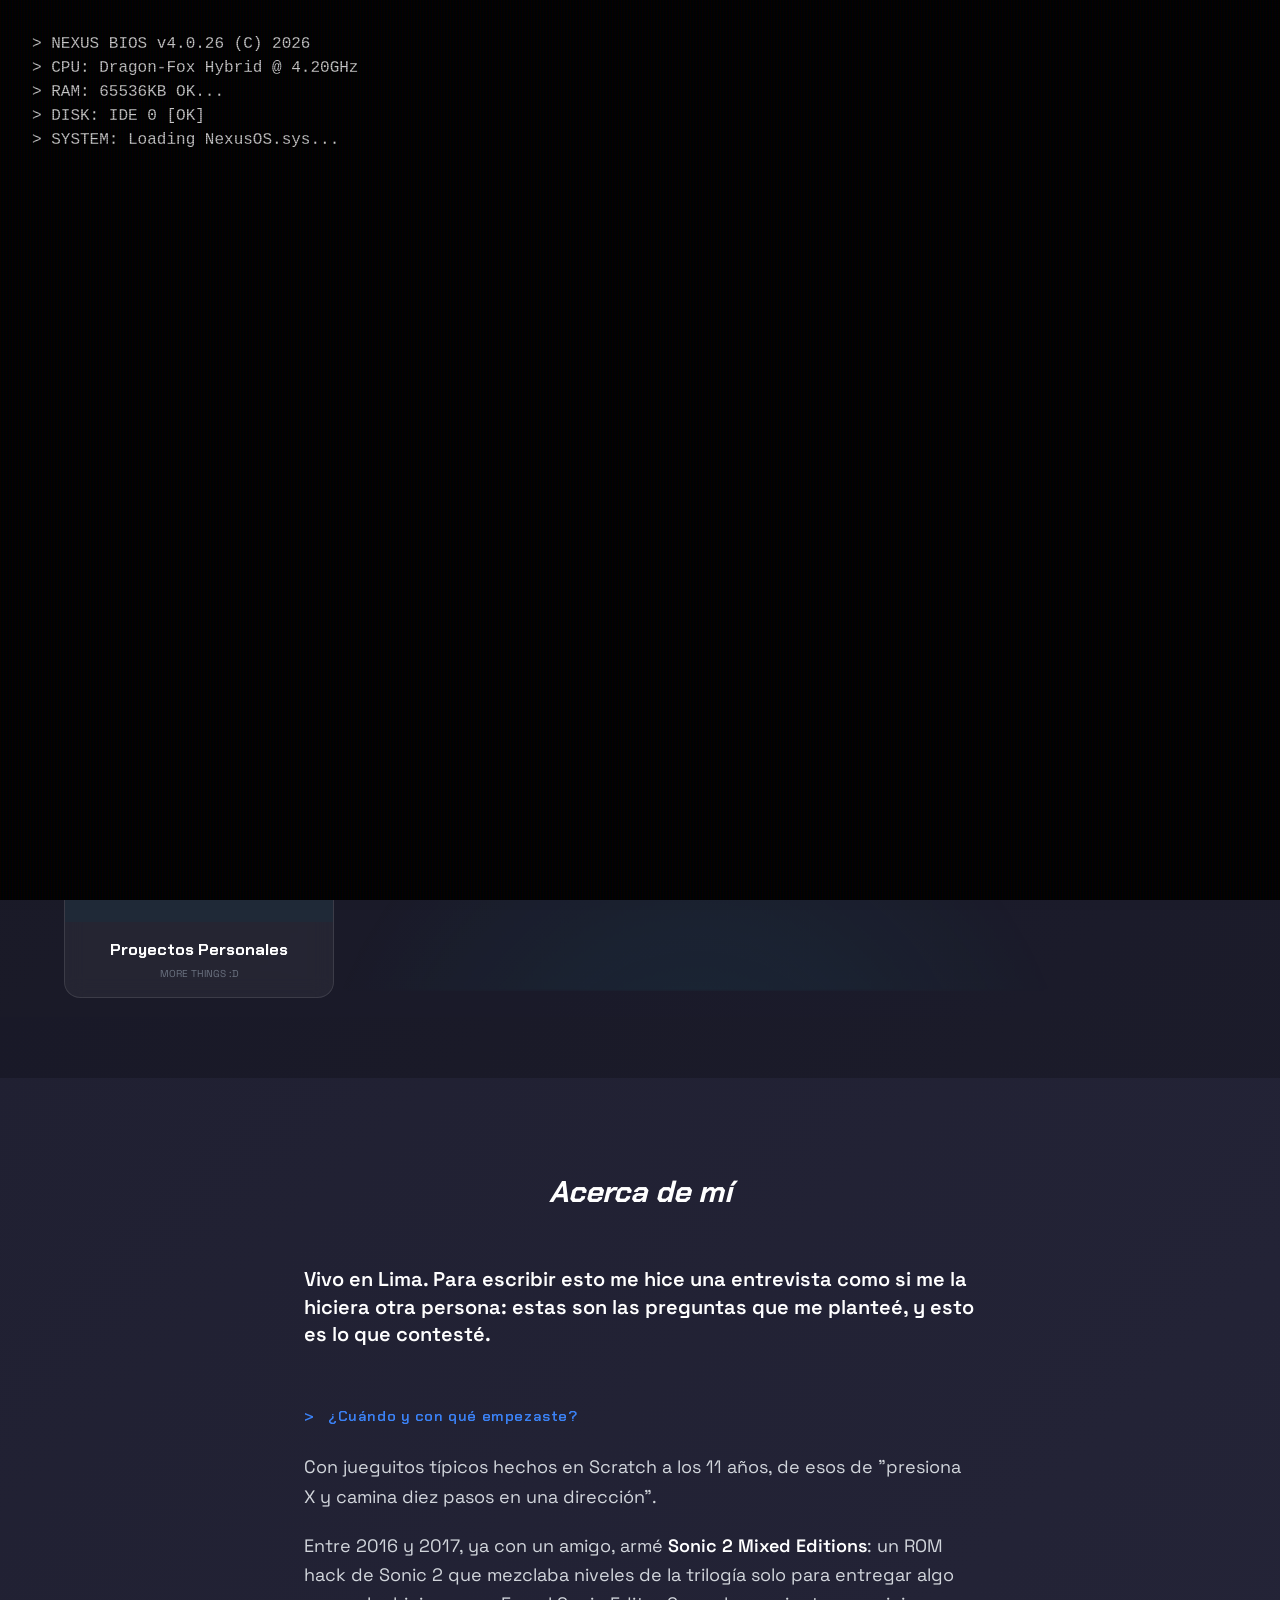
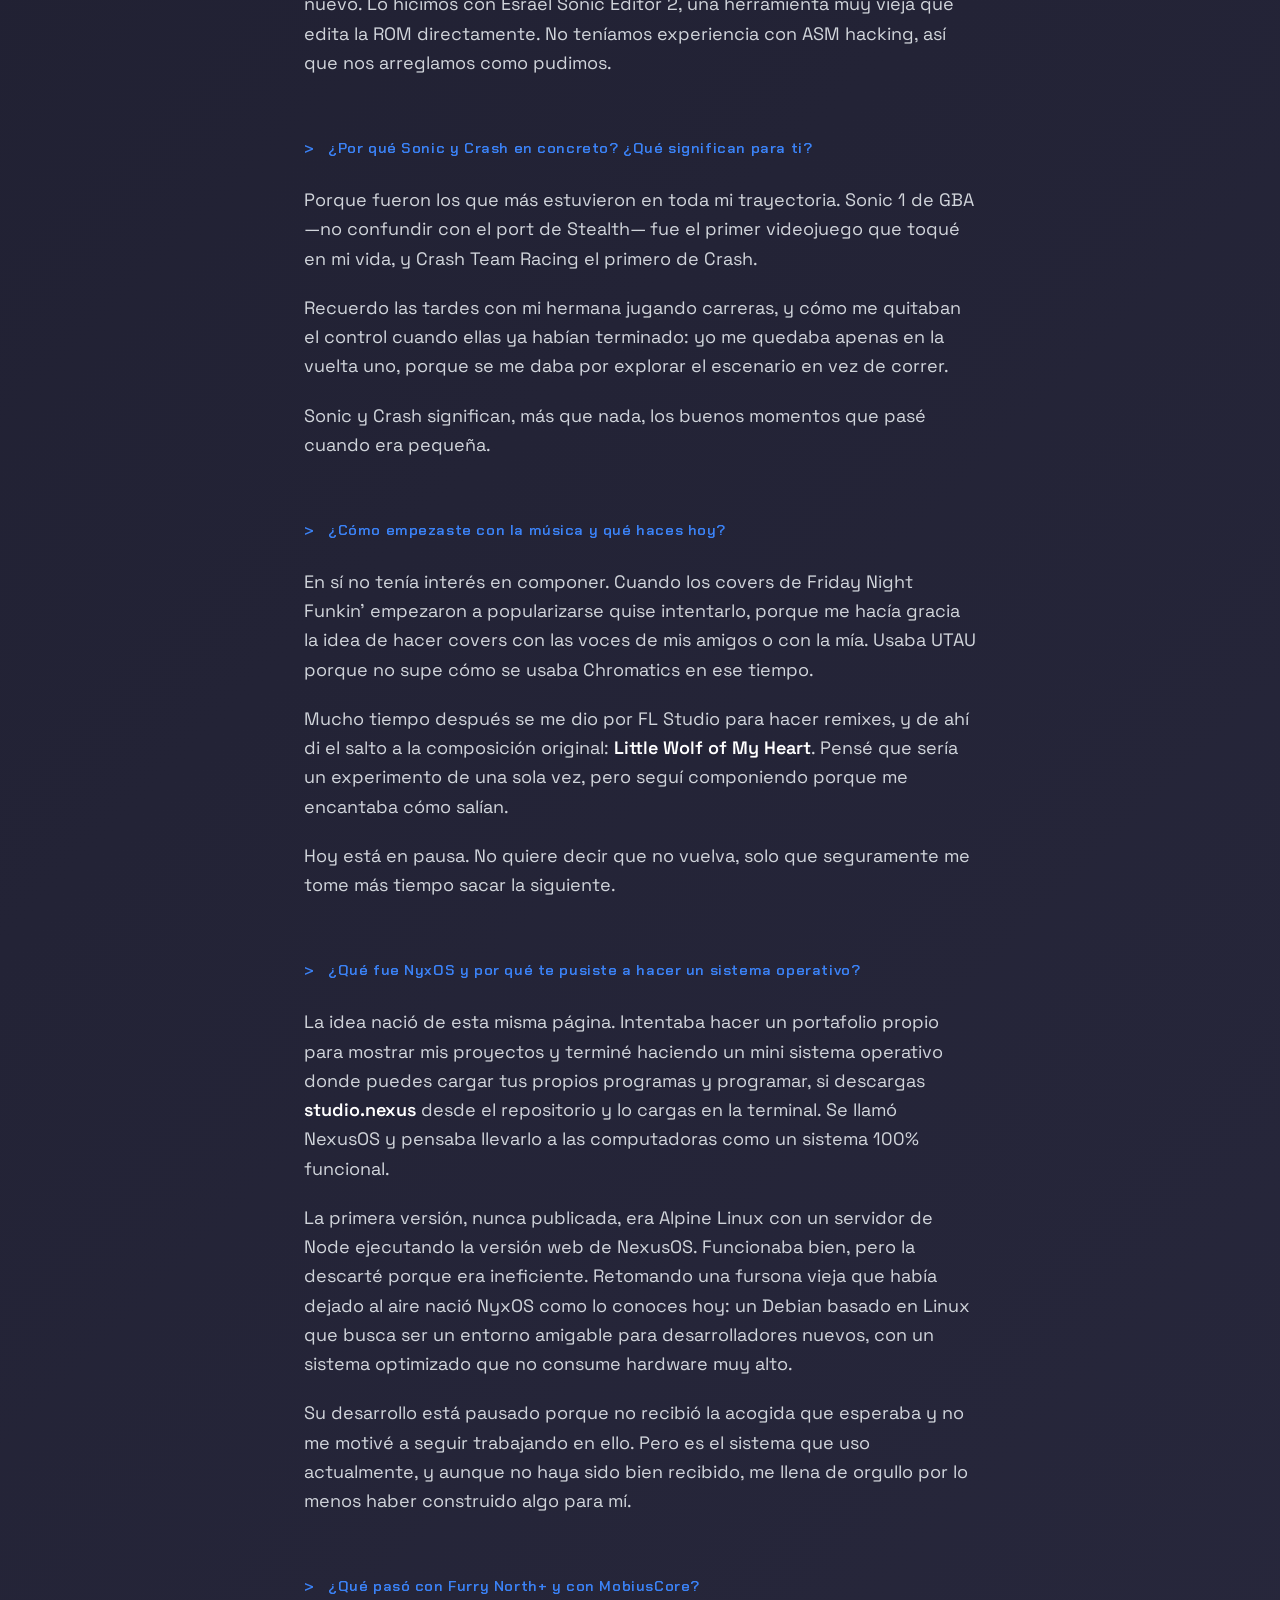
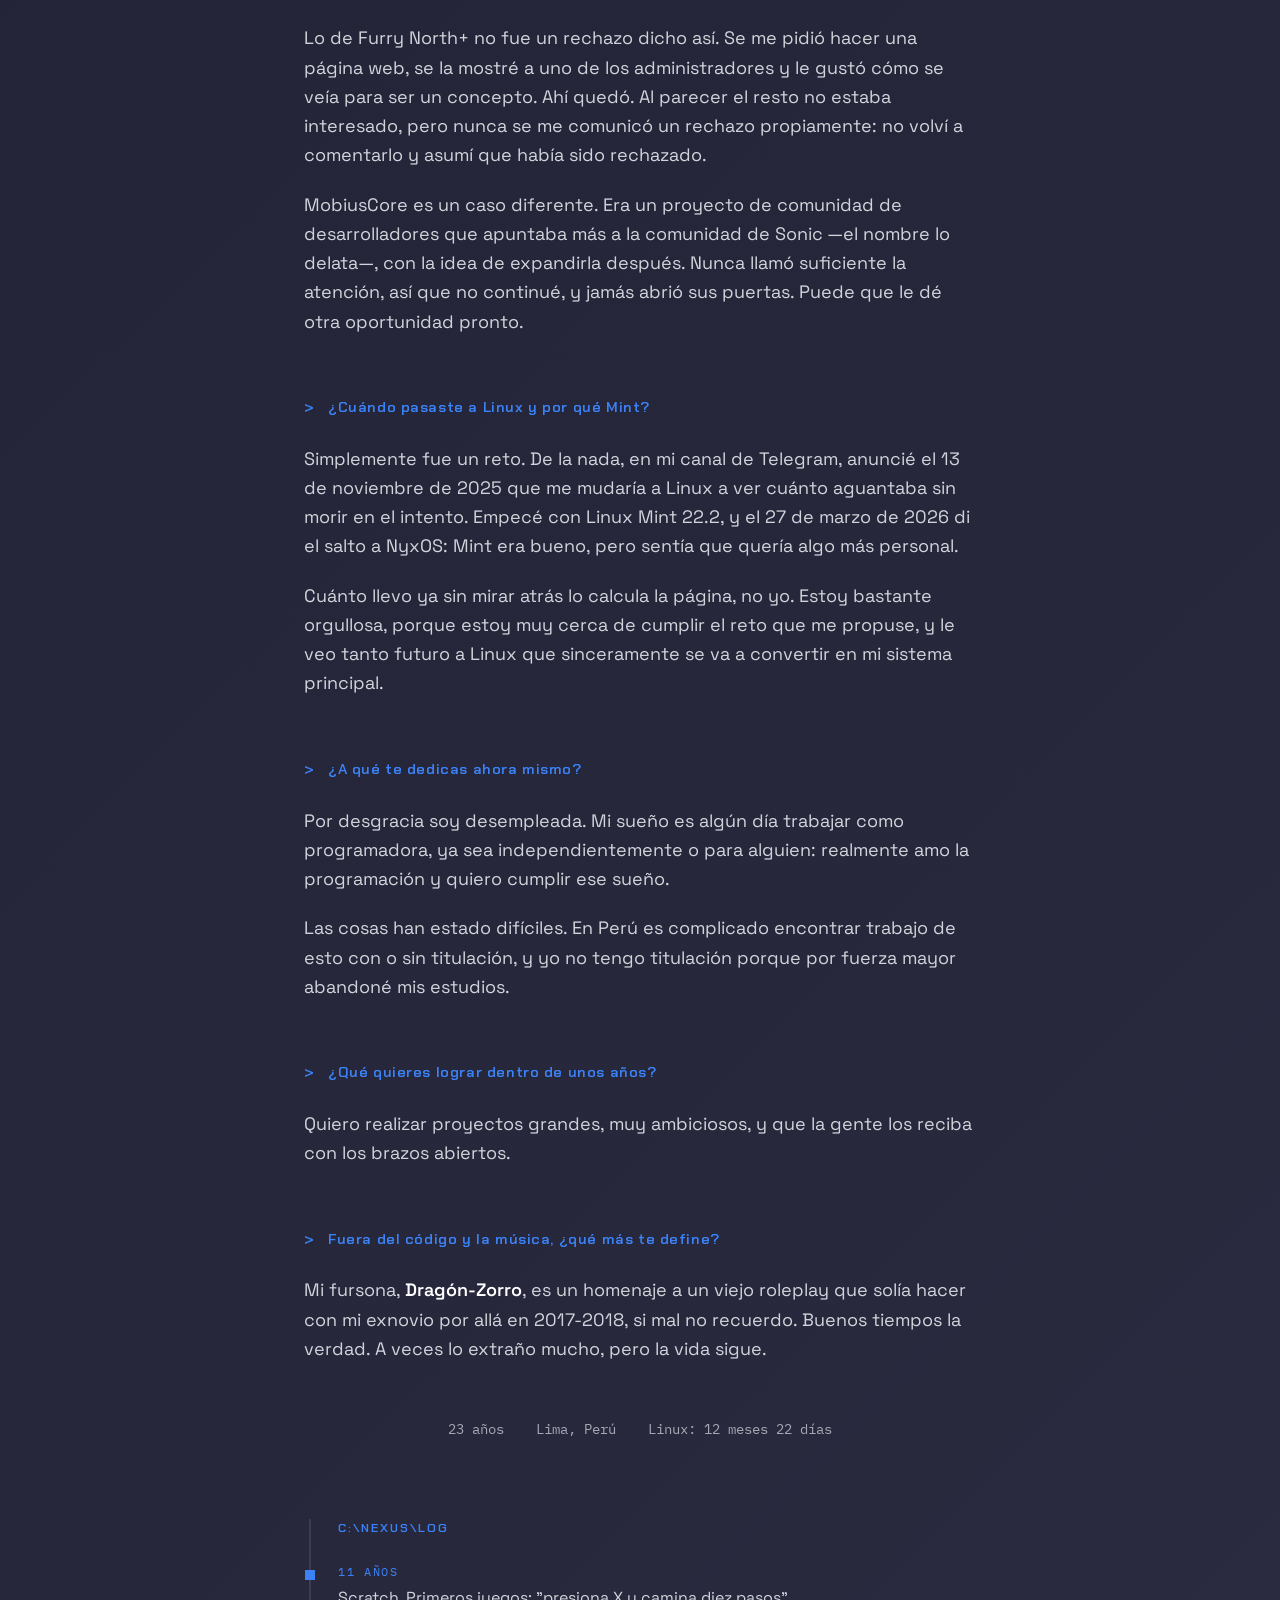
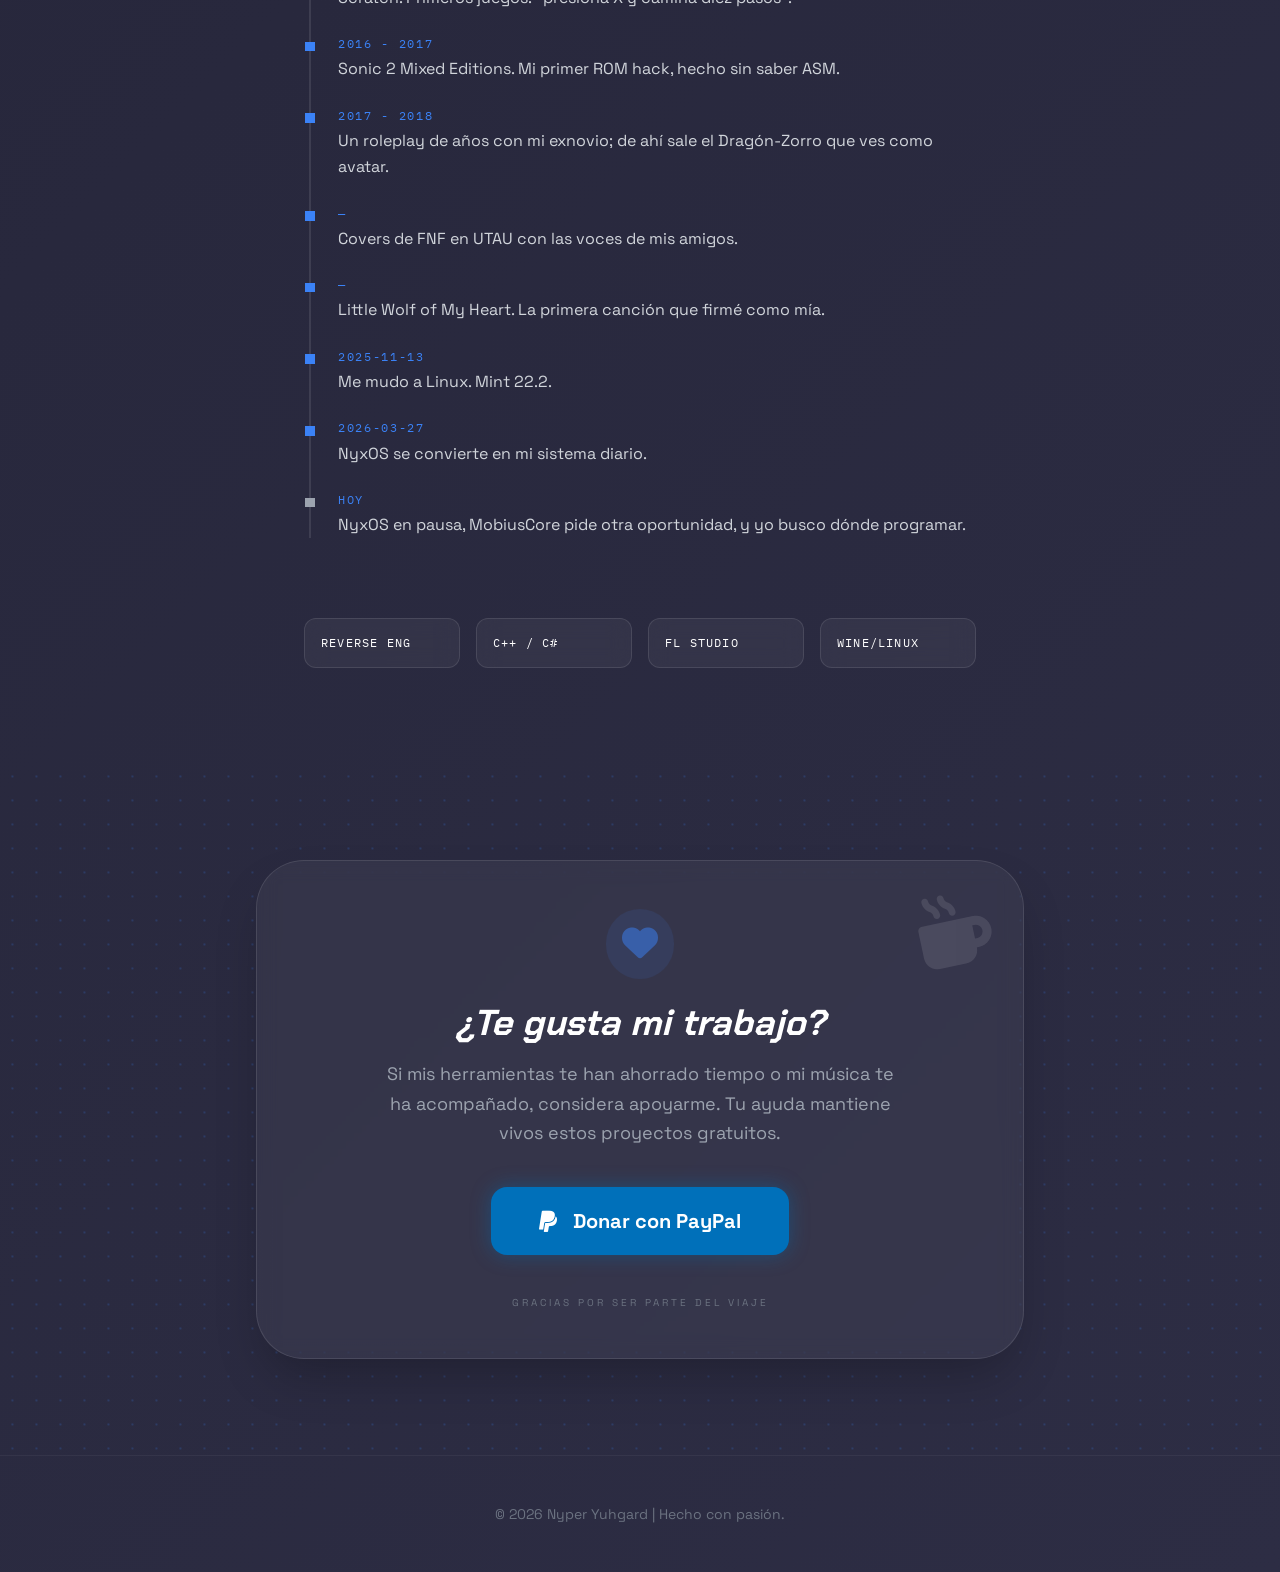
<file: Index.html>
<!DOCTYPE html>
<html lang="es">
<head>
    <meta charset="UTF-8">
    <meta http-equiv="refresh" content="0; url=index.html">
    <link rel="canonical" href="index.html">
    <title>Nyper Yuhgard | Portafolio</title>
    <link rel="icon" type="image/png" sizes="16x16" href="favicons/site/robot-16.png">
    <link rel="icon" type="image/png" sizes="32x32" href="favicons/site/robot-32.png">
    <link rel="apple-touch-icon" href="favicons/site/robot-180.png">
</head>
<body>
    <p><a href="index.html">Nyper Yuhgard</a></p>
</body>
</html>
</file>
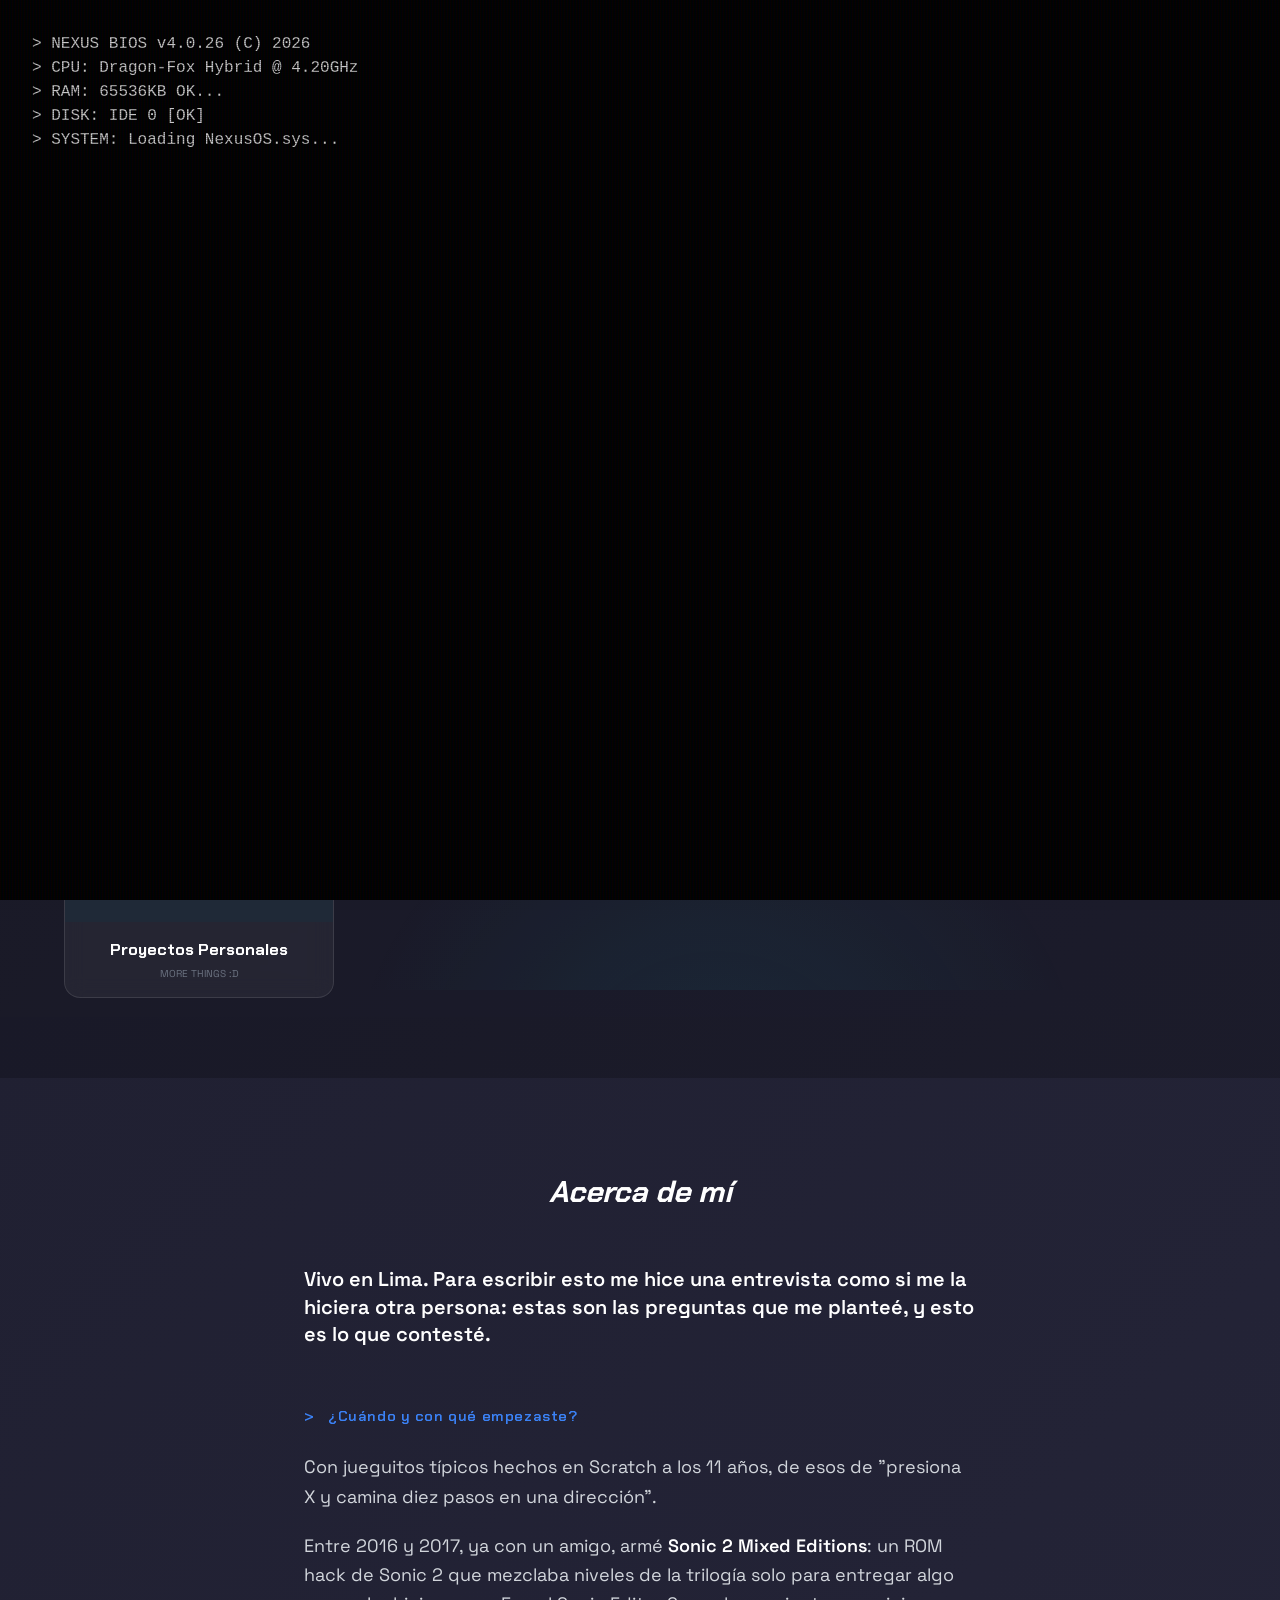
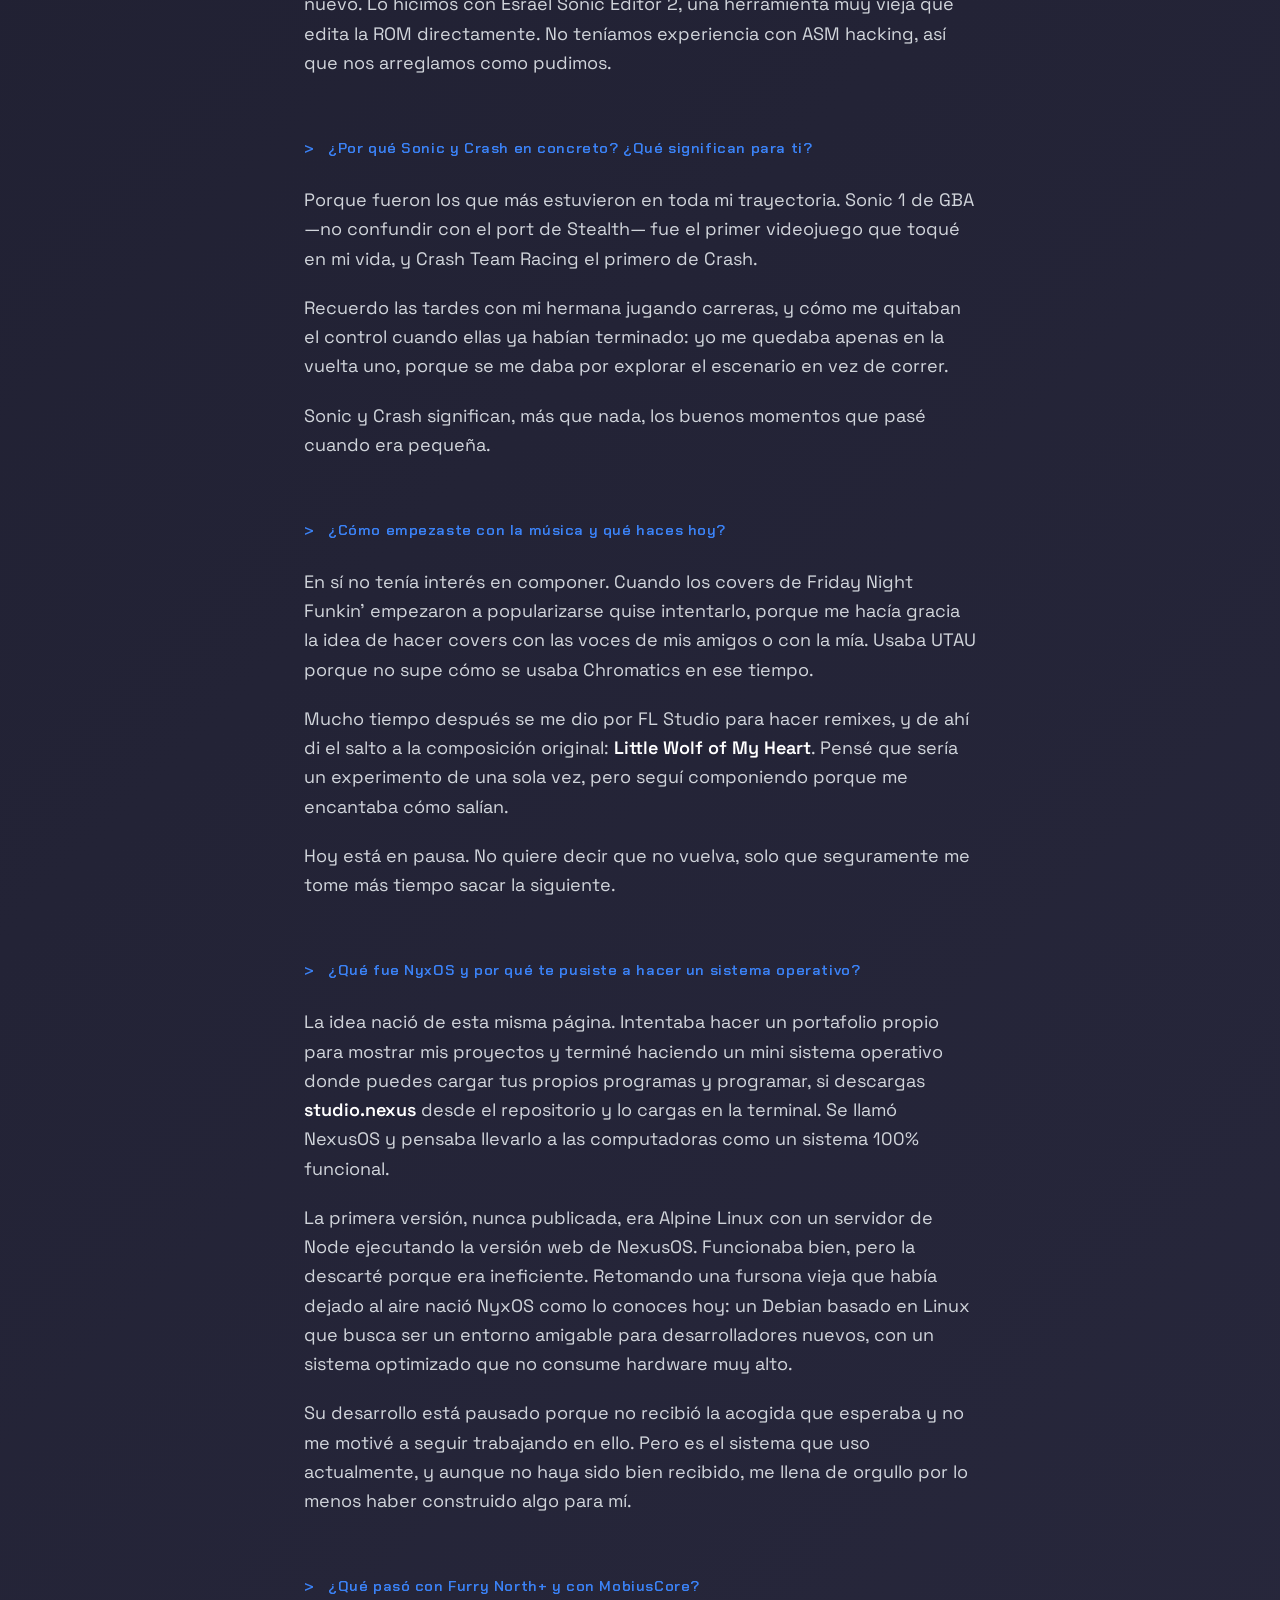
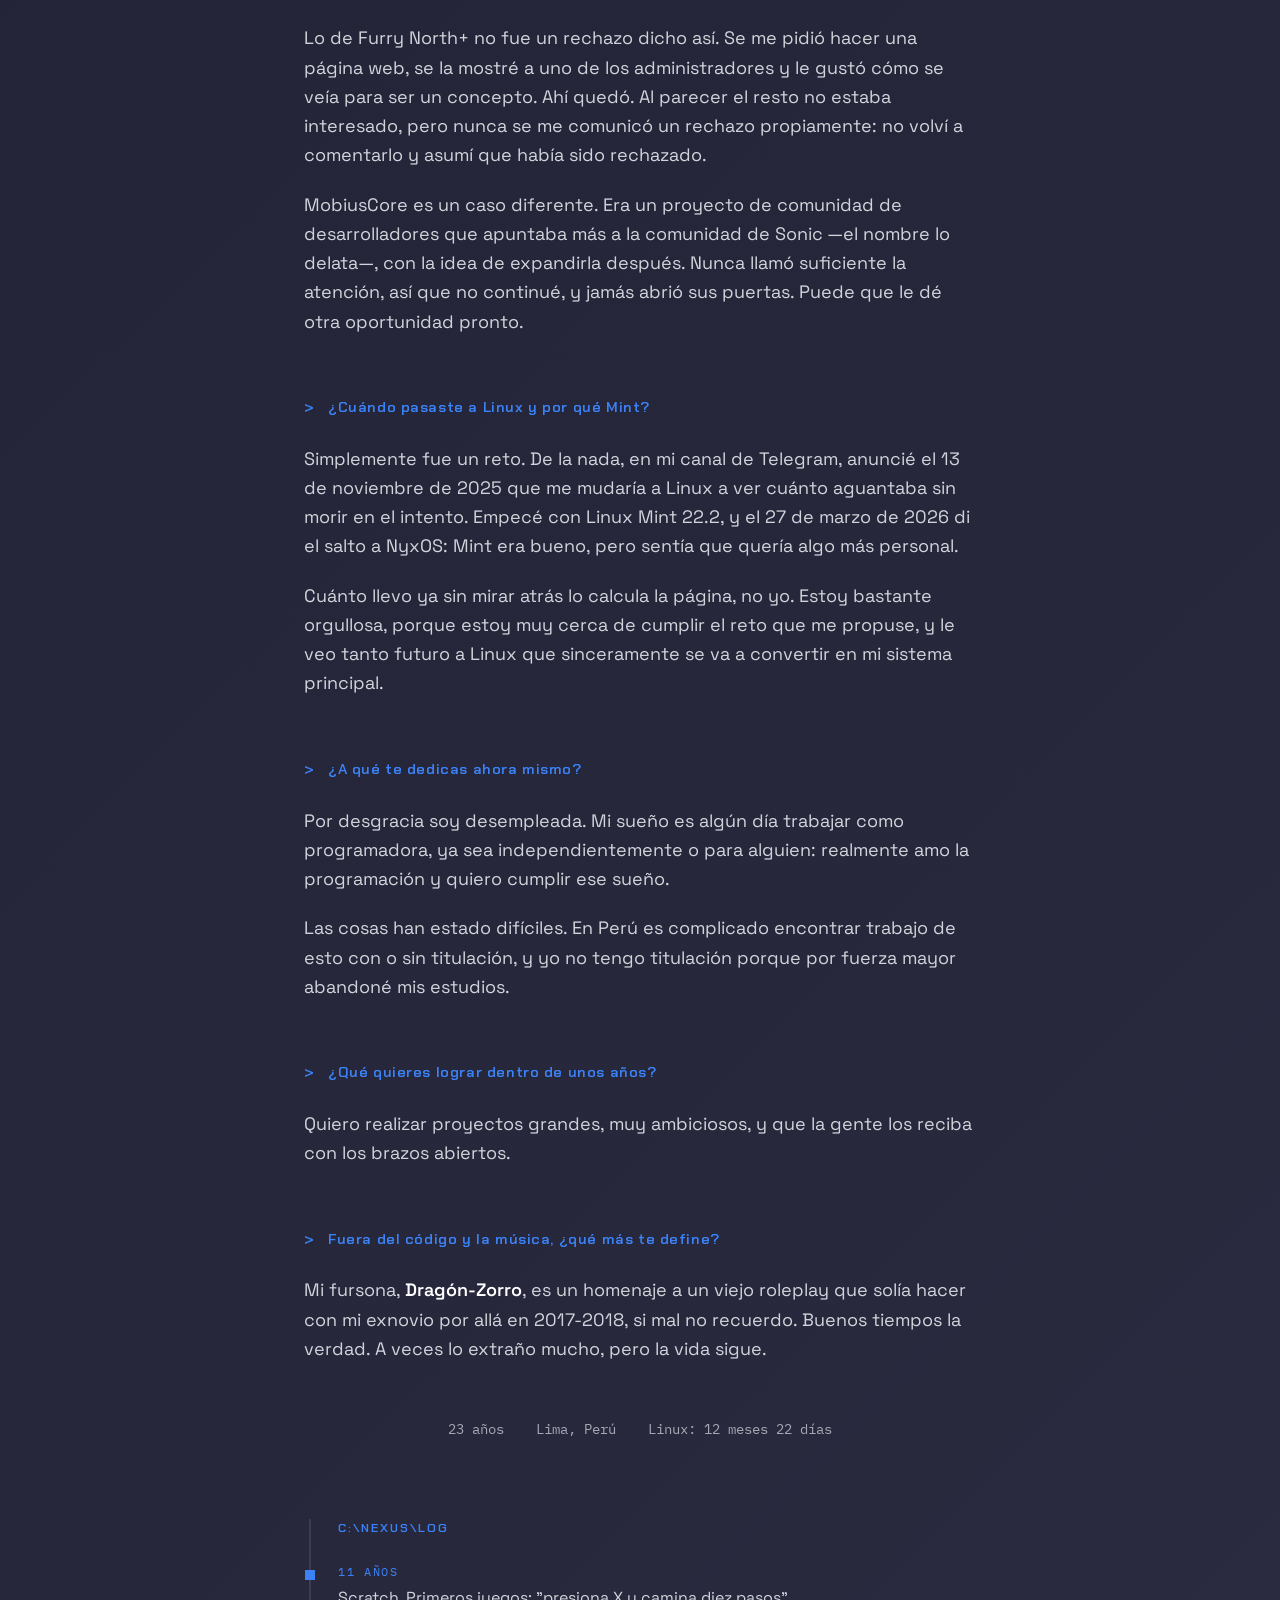
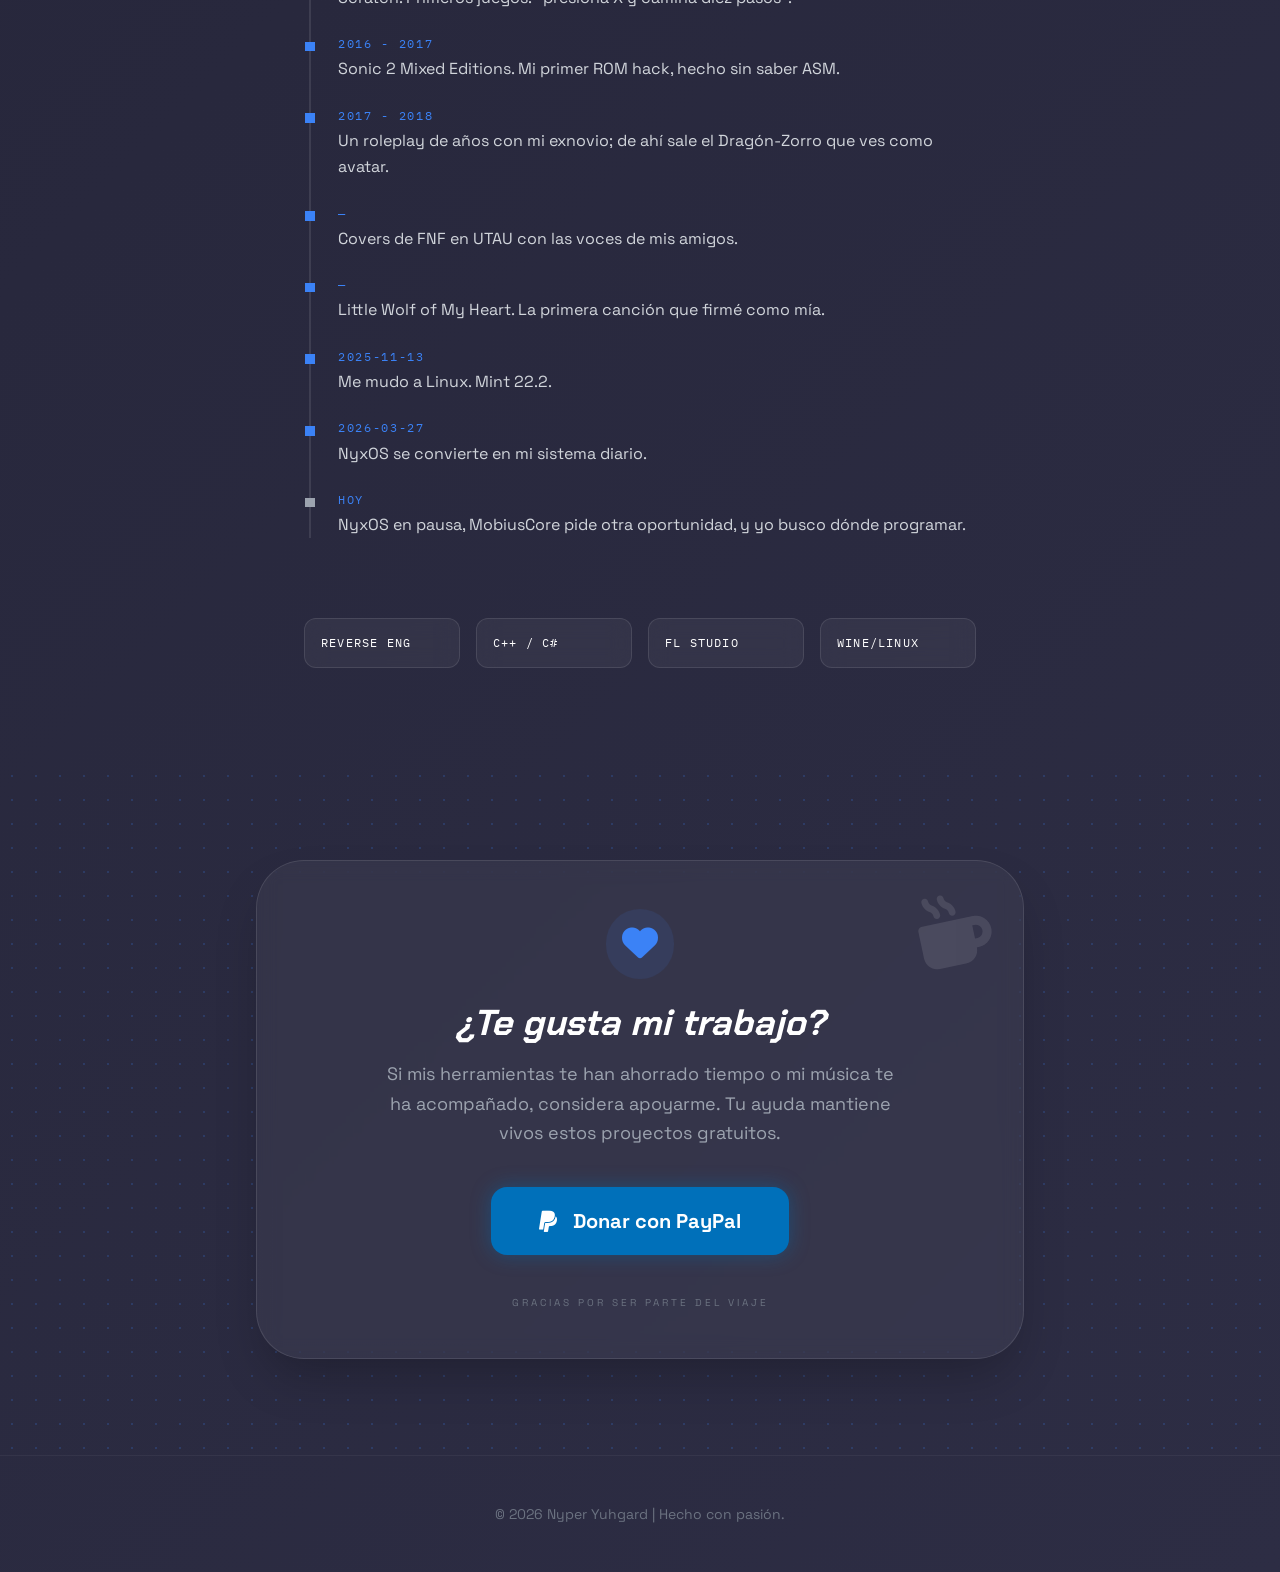
<file: index.html>
<!DOCTYPE html>  
<html lang="es" class="scroll-smooth">  
<head>  
    <meta charset="UTF-8">  
    <meta name="viewport" content="width=device-width, initial-scale=1.0">  
    <title>Nyper Yuhgard | Portafolio</title>  
    <link rel="icon" type="image/png" sizes="16x16" href="favicons/site/mug-16.png">
    <link rel="icon" type="image/png" sizes="32x32" href="favicons/site/mug-32.png">
    <link rel="apple-touch-icon" href="favicons/site/mug-180.png">
    <link rel="stylesheet" href="css/tailwind.css">  
    <link rel="stylesheet" href="https://cdnjs.cloudflare.com/ajax/libs/font-awesome/6.0.0/css/all.min.css">  
    <link rel="stylesheet" href="fonts/fonts.css">
    <link rel="stylesheet" href="css/main.css">  
    <link rel="stylesheet" href="css/effects.css">  
    <link rel="stylesheet" href="css/polish.css">
    <style>
        body { visibility: hidden; background-color: black !important; }
    </style>    
</head>  
<body class="gradient-bg text-white min-h-screen font-sans">  
    <div id="ambient-bg" aria-hidden="true"></div>
    <canvas id="matrixCanvas" class="fixed top-0 left-0 w-full h-full -z-10 hidden"></canvas>  
 
 
  
    <nav class="fixed top-0 w-full z-40 glass-card py-4">  
        <div class="max-w-6xl mx-auto px-6 flex justify-between items-center">  
            <span class="font-bold text-xl tracking-tighter italic text-blue-400">NYPER YUHGARD</span>  
            <div class="space-x-8 text-sm font-medium uppercase tracking-widest">  
                <a href="#inicio" class="hover:text-blue-400 transition">Inicio</a>  
                <a href="#proyectos" class="hover:text-blue-400 transition">Proyectos</a>  
                <a href="#sobre-mi" class="hover:text-blue-400 transition">Sobre mí</a>  
                <a href="#donar" class="hover:text-blue-400 transition">Donar</a>  
            </div>  
        </div>  
    </nav>  
  
    <header id="inicio" class="pt-32 pb-20 px-6">  
        <div class="max-w-4xl mx-auto flex flex-col md:flex-row items-center gap-10">  
            <img src="images/NYPF.jpg" alt="Foto Perfil" class="hero-photo w-48 h-48 rounded-2xl shadow-2xl border-2 border-blue-500/50 object-cover rotate-3 hover:rotate-0 transition duration-500">  
            <div>  
                <h1 class="hero-title text-5xl font-extrabold mb-2 text-white text-center md:text-left">Nyper Yuhgard</h1>  
                <p class="hero-sub text-blue-400 text-xl font-mono mb-6 text-center md:text-left">> Software & Music Creator</p>  
                <div class="flex flex-col md:flex-row items-center gap-4">  
                    <a href="https://t.me/NY_Links" target="_blank" class="bg-blue-600 hover:bg-blue-700 px-8 py-3 rounded-xl font-bold transition shadow-lg shadow-blue-900/40 text-center w-full md:w-auto">Contactar</a>  
                    <div class="flex gap-6 text-2xl text-gray-400">  
                        <a href="https://github.com/NyperYuhgard" target="_blank" class="hover:text-white transition"><i class="fab fa-github"></i></a>  
                        <a href="https://paypal.me/NyperYuhgard" target="_blank" class="hover:text-[#0070ba] transition"><i class="fab fa-paypal"></i></a>  
                    </div>  
                </div>  
            </div>  
        </div>  
    </header>  
  
    <section id="proyectos" class="py-20 px-6 bg-black/20">  
        <div class="max-w-6xl mx-auto">  
            <h2 class="text-3xl font-bold mb-12 flex items-center gap-4">  
                <span class="h-1 w-12 bg-blue-500"></span> Proyectos & Software  
            </h2>  
            <div class="grid md:grid-cols-2 lg:grid-cols-4 gap-6">  
                <div data-nx="DECOMPILACIONES" onclick="openModal('decomps')" class="glass-card rounded-2xl overflow-hidden hover:transform hover:-translate-y-2 transition duration-300 cursor-pointer group border-b-4 border-yellow-500/30">  
                    <div class="h-32 bg-gray-800 flex items-center justify-center"><i class="fas fa-gamepad text-4xl text-yellow-500/20 group-hover:scale-110 transition duration-500"></i></div>  
                    <div class="p-4 text-center"><h3 class="font-bold">Decompilaciones</h3><p class="text-[10px] uppercase text-gray-500 mt-1">Decompilaciones</p></div>  
                </div>  
                <div data-nx="MUSICA.FLP" onclick="openModal('musica_cat')" class="glass-card rounded-2xl overflow-hidden hover:transform hover:-translate-y-2 transition duration-300 cursor-pointer group border-b-4 border-pink-500/30">  
                    <div class="h-32 bg-gray-800 flex items-center justify-center"><i class="fas fa-music text-4xl text-pink-500/20 group-hover:scale-110 transition duration-500"></i></div>  
                    <div class="p-4 text-center"><h3 class="font-bold">Música & FLP</h3><p class="text-[10px] uppercase text-gray-500 mt-1">Artista & FNF</p></div>  
                </div>  
                <div data-nx="VISUALIZER.EXE" onclick="openModal('visuales')" class="glass-card rounded-2xl overflow-hidden hover:transform hover:-translate-y-2 transition duration-300 cursor-pointer group border-b-4 border-blue-500/30">  
                    <div class="h-32 bg-gray-800 flex items-center justify-center"><i class="fas fa-wave-square text-4xl text-blue-500/20 group-hover:scale-110 transition duration-500"></i></div>  
                    <div class="p-4 text-center"><h3 class="font-bold">Visualización</h3><p class="text-[10px] uppercase text-gray-500 mt-1">Music Visuals</p></div>  
                </div>  
                <div data-nx="TOOLS.SYS" onclick="openModal('tools')" class="glass-card rounded-2xl overflow-hidden hover:transform hover:-translate-y-2 transition duration-300 cursor-pointer group border-b-4 border-purple-500/30">  
                    <div class="h-32 bg-gray-800 flex items-center justify-center"><i class="fas fa-rocket text-4xl text-purple-500/20 group-hover:scale-110 transition duration-500"></i></div>  
                    <div class="p-4 text-center"><h3 class="font-bold">Herramientas</h3><p class="text-[10px] uppercase text-gray-500 mt-1">Launcher & System</p></div>  
                </div>  
                <div data-nx="PERSONAL.DOC" onclick="openModal('personal')" class="glass-card rounded-2xl overflow-hidden hover:transform hover:-translate-y-2 transition duration-300 cursor-pointer group border-b-4 border-purple-500/30">  
                    <div class="h-32 bg-gray-800 flex items-center justify-center"><i class="fas fa-rocket text-4xl text-purple-500/20 group-hover:scale-110 transition duration-500"></i></div>  
                    <div class="p-4 text-center"><h3 class="font-bold">Proyectos Personales</h3><p class="text-[10px] uppercase text-gray-500 mt-1">More Things :D</p></div>  
                </div>  
            </div>  
        </div>  
    </section>  
  
    <div id="projectModal" class="modal hidden fixed inset-0 z-50 flex items-center justify-center p-4 bg-black/90">  
        <div class="glass-card max-w-2xl w-full max-h-[90vh] overflow-hidden rounded-3xl relative flex flex-col">  
            <button onclick="closeModal()" class="absolute top-4 right-4 z-10 bg-black/50 text-white w-10 h-10 rounded-full hover:bg-red-600 transition">×</button>  
            <div id="modalContent" class="overflow-y-auto p-8"></div>  
        </div>  
    </div>  
  
    <section id="sobre-mi" class="py-24 px-6">  
        <div class="max-w-2xl mx-auto">  
            <h2 class="text-3xl font-bold mb-14 italic text-center">Acerca de mí</h2>
            <div class="bio-prosa text-lg leading-relaxed">
                <p class="text-white text-xl leading-snug mb-14">Vivo en Lima. Para escribir esto me hice una entrevista como si me la hiciera otra persona: estas son las preguntas que me planteé, y esto es lo que contesté.</p>

                <div class="bio-block">
                    <h3 class="bio-q">¿Cuándo y con qué empezaste?</h3>
                    <div class="space-y-5">
                        <p>Con jueguitos típicos hechos en Scratch a los 11 años, de esos de "presiona X y camina diez pasos en una dirección".</p>
                        <p>Entre 2016 y 2017, ya con un amigo, armé <span class="text-white">Sonic 2 Mixed Editions</span>: un ROM hack de Sonic 2 que mezclaba niveles de la trilogía solo para entregar algo nuevo. Lo hicimos con Esrael Sonic Editor 2, una herramienta muy vieja que edita la ROM directamente. No teníamos experiencia con ASM hacking, así que nos arreglamos como pudimos.</p>
                    </div>
                </div>

                <div class="bio-block">
                    <h3 class="bio-q">¿Por qué Sonic y Crash en concreto? ¿Qué significan para ti?</h3>
                    <div class="space-y-5">
                        <p>Porque fueron los que más estuvieron en toda mi trayectoria. Sonic 1 de GBA —no confundir con el port de Stealth— fue el primer videojuego que toqué en mi vida, y Crash Team Racing el primero de Crash.</p>
                        <p>Recuerdo las tardes con mi hermana jugando carreras, y cómo me quitaban el control cuando ellas ya habían terminado: yo me quedaba apenas en la vuelta uno, porque se me daba por explorar el escenario en vez de correr.</p>
                        <p>Sonic y Crash significan, más que nada, los buenos momentos que pasé cuando era pequeña.</p>
                    </div>
                </div>

                <div class="bio-block">
                    <h3 class="bio-q">¿Cómo empezaste con la música y qué haces hoy?</h3>
                    <div class="space-y-5">
                        <p>En sí no tenía interés en componer. Cuando los covers de Friday Night Funkin' empezaron a popularizarse quise intentarlo, porque me hacía gracia la idea de hacer covers con las voces de mis amigos o con la mía. Usaba UTAU porque no supe cómo se usaba Chromatics en ese tiempo.</p>
                        <p>Mucho tiempo después se me dio por FL Studio para hacer remixes, y de ahí di el salto a la composición original: <span class="text-white">Little Wolf of My Heart</span>. Pensé que sería un experimento de una sola vez, pero seguí componiendo porque me encantaba cómo salían.</p>
                        <p>Hoy está en pausa. No quiere decir que no vuelva, solo que seguramente me tome más tiempo sacar la siguiente.</p>
                    </div>
                </div>

                <div class="bio-block">
                    <h3 class="bio-q">¿Qué fue NyxOS y por qué te pusiste a hacer un sistema operativo?</h3>
                    <div class="space-y-5">
                        <p>La idea nació de esta misma página. Intentaba hacer un portafolio propio para mostrar mis proyectos y terminé haciendo un mini sistema operativo donde puedes cargar tus propios programas y programar, si descargas <span class="text-white">studio.nexus</span> desde el repositorio y lo cargas en la terminal. Se llamó NexusOS y pensaba llevarlo a las computadoras como un sistema 100% funcional.</p>
                        <p>La primera versión, nunca publicada, era Alpine Linux con un servidor de Node ejecutando la versión web de NexusOS. Funcionaba bien, pero la descarté porque era ineficiente. Retomando una fursona vieja que había dejado al aire nació NyxOS como lo conoces hoy: un Debian basado en Linux que busca ser un entorno amigable para desarrolladores nuevos, con un sistema optimizado que no consume hardware muy alto.</p>
                        <p>Su desarrollo está pausado porque no recibió la acogida que esperaba y no me motivé a seguir trabajando en ello. Pero es el sistema que uso actualmente, y aunque no haya sido bien recibido, me llena de orgullo por lo menos haber construido algo para mí.</p>
                    </div>
                </div>

                <div class="bio-block">
                    <h3 class="bio-q">¿Qué pasó con Furry North+ y con MobiusCore?</h3>
                    <div class="space-y-5">
                        <p>Lo de Furry North+ no fue un rechazo dicho así. Se me pidió hacer una página web, se la mostré a uno de los administradores y le gustó cómo se veía para ser un concepto. Ahí quedó. Al parecer el resto no estaba interesado, pero nunca se me comunicó un rechazo propiamente: no volví a comentarlo y asumí que había sido rechazado.</p>
                        <p>MobiusCore es un caso diferente. Era un proyecto de comunidad de desarrolladores que apuntaba más a la comunidad de Sonic —el nombre lo delata—, con la idea de expandirla después. Nunca llamó suficiente la atención, así que no continué, y jamás abrió sus puertas. Puede que le dé otra oportunidad pronto.</p>
                    </div>
                </div>

                <div class="bio-block">
                    <h3 class="bio-q">¿Cuándo pasaste a Linux y por qué Mint?</h3>
                    <div class="space-y-5">
                        <p>Simplemente fue un reto. De la nada, en mi canal de Telegram, anuncié el 13 de noviembre de 2025 que me mudaría a Linux a ver cuánto aguantaba sin morir en el intento. Empecé con Linux Mint 22.2, y el 27 de marzo de 2026 di el salto a NyxOS: Mint era bueno, pero sentía que quería algo más personal.</p>
                        <p>Cuánto llevo ya sin mirar atrás lo calcula la página, no yo. Estoy bastante orgullosa, porque estoy muy cerca de cumplir el reto que me propuse, y le veo tanto futuro a Linux que sinceramente se va a convertir en mi sistema principal.</p>
                    </div>
                </div>

                <div class="bio-block">
                    <h3 class="bio-q">¿A qué te dedicas ahora mismo?</h3>
                    <div class="space-y-5">
                        <p>Por desgracia soy desempleada. Mi sueño es algún día trabajar como programadora, ya sea independientemente o para alguien: realmente amo la programación y quiero cumplir ese sueño.</p>
                        <p>Las cosas han estado difíciles. En Perú es complicado encontrar trabajo de esto con o sin titulación, y yo no tengo titulación porque por fuerza mayor abandoné mis estudios.</p>
                    </div>
                </div>

                <div class="bio-block">
                    <h3 class="bio-q">¿Qué quieres lograr dentro de unos años?</h3>
                    <div class="space-y-5">
                        <p>Quiero realizar proyectos grandes, muy ambiciosos, y que la gente los reciba con los brazos abiertos.</p>
                    </div>
                </div>

                <div class="bio-block">
                    <h3 class="bio-q">Fuera del código y la música, ¿qué más te define?</h3>
                    <div class="space-y-5">
                        <p>Mi fursona, <span class="text-white">Dragón-Zorro</span>, es un homenaje a un viejo roleplay que solía hacer con mi exnovio por allá en 2017-2018, si mal no recuerdo. Buenos tiempos la verdad. A veces lo extraño mucho, pero la vida sigue.</p>
                    </div>
                </div>
            </div>

            <div class="bio-datos mt-14 flex flex-wrap justify-center gap-x-8 gap-y-2 font-mono text-sm">
                <span id="bio-edad"></span>
                <span>Lima, Perú</span>
                <span id="bio-uptime"></span>
            </div>

            <div class="nexus-log mt-20">
                <h3 class="log-title">C:\NEXUS\LOG</h3>
                <div class="log-entry"><span class="log-date">11 años</span><p>Scratch. Primeros juegos: "presiona X y camina diez pasos".</p></div>
                <div class="log-entry"><span class="log-date">2016 - 2017</span><p>Sonic 2 Mixed Editions. Mi primer ROM hack, hecho sin saber ASM.</p></div>
                <div class="log-entry"><span class="log-date">2017 - 2018</span><p>Un roleplay de años con mi exnovio; de ahí sale el Dragón-Zorro que ves como avatar.</p></div>
                <div class="log-entry"><span class="log-date">—</span><p>Covers de FNF en UTAU con las voces de mis amigos.</p></div>
                <div class="log-entry"><span class="log-date">—</span><p>Little Wolf of My Heart. La primera canción que firmé como mía.</p></div>
                <div class="log-entry"><span class="log-date">2025-11-13</span><p>Me mudo a Linux. Mint 22.2.</p></div>
                <div class="log-entry"><span class="log-date">2026-03-27</span><p>NyxOS se convierte en mi sistema diario.</p></div>
                <div class="log-entry"><span class="log-date">hoy</span><p>NyxOS en pausa, MobiusCore pide otra oportunidad, y yo busco dónde programar.</p></div>
            </div>

            <div class="grid grid-cols-2 md:grid-cols-4 gap-4 mt-20">  
                <div class="glass-card p-4 rounded-xl text-xs font-mono tracking-widest uppercase">Reverse Eng</div>  
                <div class="glass-card p-4 rounded-xl text-xs font-mono tracking-widest uppercase">C++ / C#</div>  
                <div class="glass-card p-4 rounded-xl text-xs font-mono tracking-widest uppercase">FL Studio</div>  
                <div class="glass-card p-4 rounded-xl text-xs font-mono tracking-widest uppercase">Wine/Linux</div>  
            </div>
        </div>  
    </section>  
  
    <section id="donar" class="py-24 px-6 relative overflow-hidden">  
        <div class="absolute inset-0 bg-grid opacity-20"></div>  
        <div class="max-w-3xl mx-auto relative z-10">  
            <div class="glass-card p-12 rounded-[3rem] text-center border-t border-white/20 shadow-2xl overflow-hidden relative">  
                <div class="mb-6 inline-block p-4 bg-blue-500/10 rounded-full">  
                    <i class="fas fa-heart text-4xl text-blue-400 animate-pulse"></i>  
                </div>  
                <h2 class="text-4xl font-extrabold mb-4 text-white italic">¿Te gusta mi trabajo?</h2>  
                <p class="text-gray-400 text-lg mb-10 max-w-lg mx-auto leading-relaxed">  
                    Si mis herramientas te han ahorrado tiempo o mi música te ha acompañado, considera apoyarme. Tu ayuda mantiene vivos estos proyectos gratuitos.  
                </p>  
                <div class="flex flex-col items-center gap-6">  
                    <a href="https://paypal.me/NyperYuhgard" target="_blank"   
                       class="paypal-glow flex items-center gap-4 bg-[#0070ba] hover:bg-[#005ea6] text-white px-12 py-5 rounded-2xl font-black text-xl transition-all transform hover:scale-105 active:scale-95">  
                       <i class="fab fa-paypal text-2xl"></i> Donar con PayPal  
                    </a>  
                    <p class="text-[10px] text-gray-500 uppercase tracking-[0.3em] mt-4">  
                        Gracias por ser parte del viaje  
                    </p>  
                </div>  
                <div class="absolute top-0 right-0 p-8 opacity-10 pointer-events-none">  
                    <i class="fas fa-mug-hot text-7xl -rotate-12"></i>  
                </div>
            </div>  
        </div>  
    </section>  
  
    <footer class="py-12 text-center text-gray-500 border-t border-white/5">  
        <p class="text-sm">© 2026 Nyper Yuhgard | Hecho con pasión.</p>  
    </footer>

    <script src="js/crt-shader.js"></script>
    <script src="js/boot.js"></script>
    <script src="js/projects.js"></script>
    <script src="js/script.js"></script>
    <script src="js/taskbar.js"></script>
    <script src="js/winamp.js"></script>
    <script src="js/nexus_kernel.js"></script>
    <script src="js/nexus_loader.js"></script>
</body>  
</html>
</file>
<file: fonts/fonts.css>
/* Fuentes locales de NyperWebPage */
@font-face {
  font-family: 'Arimo';
  font-style: normal;
  font-weight: 400 700;
  font-display: swap;
  src: url('Arimo.woff2') format('woff2');
}

@font-face {
  font-family: 'Chakra Petch';
  font-style: normal;
  font-weight: 600;
  font-display: swap;
  src: url('ChakraPetch-600.woff2') format('woff2');
}

@font-face {
  font-family: 'Chakra Petch';
  font-style: normal;
  font-weight: 700;
  font-display: swap;
  src: url('ChakraPetch-700.woff2') format('woff2');
}

@font-face {
  font-family: 'IBM Plex Mono';
  font-style: normal;
  font-weight: 400;
  font-display: swap;
  src: url('IBMPlexMono-400.woff2') format('woff2');
}

@font-face {
  font-family: 'IBM Plex Mono';
  font-style: normal;
  font-weight: 600;
  font-display: swap;
  src: url('IBMPlexMono-600.woff2') format('woff2');
}

@font-face {
  font-family: 'Space Grotesk';
  font-style: normal;
  font-weight: 400 700;
  font-display: swap;
  src: url('SpaceGrotesk.woff2') format('woff2');
}

@font-face {
  font-family: 'Titillium Web';
  font-style: normal;
  font-weight: 400;
  font-display: swap;
  src: url('TitilliumWeb-400.woff2') format('woff2');
}

@font-face {
  font-family: 'Titillium Web';
  font-style: normal;
  font-weight: 600;
  font-display: swap;
  src: url('TitilliumWeb-600.woff2') format('woff2');
}

@font-face {
  font-family: 'Titillium Web';
  font-style: normal;
  font-weight: 700;
  font-display: swap;
  src: url('TitilliumWeb-700.woff2') format('woff2');
}

@font-face {
  font-family: 'VT323';
  font-style: normal;
  font-weight: 400;
  font-display: swap;
  src: url('VT323-400.woff2') format('woff2');
}
</file>
<file: css/main.css>
/* --- VARIABLES DE TEMA (Valores por defecto) --- */
:root {
    --bg-main: linear-gradient(135deg, #1e1e2f 0%, #2d2d44 100%);
    --card-bg: rgba(255, 255, 255, 0.05);
    --card-border: rgba(255, 255, 255, 0.1);
    --text-main: #ffffff;
    --text-muted: #9ca3af; /* gray-400 */
    --text-body: #d1d5db;  /* gray-300: lectura larga sobre fondo oscuro */
    --text-question: #3b82f6;
    --accent: #3b82f6;     /* blue-500 */
    --nav-bg: rgba(255, 255, 255, 0.05);
    --font-ui: 'Space Grotesk', 'Segoe UI', Tahoma, sans-serif;
    --font-display: 'Chakra Petch', 'Space Grotesk', sans-serif;
    --font-mono: 'IBM Plex Mono', 'Courier New', monospace;
}

/* --- ESTILOS BASE --- */
body {
    background: var(--bg-main);
    color: var(--text-main);
    transition: background 0.3s ease, color 0.3s ease;
}

.gradient-bg { 
    background: var(--bg-main) !important; 
}

/* --- COMPONENTES --- */
.glass-card { 
    background: var(--card-bg) !important; 
    backdrop-filter: blur(10px); 
    border: 1px solid var(--card-border); 
}

/* Navegación */
nav.glass-card {
    background: var(--nav-bg) !important;
}

/* Modales */
.modal { 
    transition: opacity 0.3s ease, visibility 0.3s ease; 
}

.modal.hidden { 
    opacity: 0; 
    visibility: hidden; 
    display: none; 
}

/* Fondo de Cuadrícula (Donaciones) */
.bg-grid {
    background-image: radial-gradient(var(--accent) 1px, transparent 0);
    background-size: 24px 24px;
}

/* Efectos de PayPal */
.paypal-glow {
    box-shadow: 0 0 20px rgba(0, 112, 186, 0.4);
}

.paypal-glow:hover {
    box-shadow: 0 0 35px rgba(0, 112, 186, 0.6);
}

/* --- UTILIDADES DE TEXTO --- */
/* Estas reglas aseguran que Tailwind respete los colores del tema */
.text-white { color: var(--text-main) !important; }
.text-gray-400 { color: var(--text-muted) !important; }
.text-blue-400 { color: var(--accent) !important; }
</file>
<file: css/effects.css>
/* --- TIPOGRAFIA POR TEMA --- */
body { font-family: var(--font-ui) !important; }
h1, h2, h3 { font-family: var(--font-display) !important; }
.font-mono { font-family: var(--font-mono) !important; }

body.theme-win2k #projectModal:not(.hidden),
body.theme-win2k #projectModal:not(.hidden) > .glass-card,
body.theme-winxp #projectModal:not(.hidden) > .glass-card { animation: none; }

/* Los grises de Tailwind vienen pensados para fondo oscuro */
body.theme-win2k .text-gray-200,
body.theme-winxp .text-gray-200,
body.theme-matrix .text-gray-200,
body.theme-win2k .text-gray-300,
body.theme-winxp .text-gray-300,
body.theme-matrix .text-gray-300 { color: var(--text-main) !important; }

body.theme-win2k .text-gray-500,
body.theme-winxp .text-gray-500 { color: var(--text-muted) !important; }

body.theme-win2k #modalContent a span:last-child,
body.theme-winxp #modalContent a span:last-child { font-style: normal; letter-spacing: 0.4px; }

body.theme-win2k { --font-ui: 'Arimo', 'Tahoma', 'MS Sans Serif', Verdana, sans-serif; --font-display: 'Arimo', 'Tahoma', Verdana, sans-serif; --font-mono: 'Arimo', 'Courier New', monospace; }
body.theme-winxp { --font-ui: 'Titillium Web', 'Trebuchet MS', Tahoma, sans-serif; --font-display: 'Titillium Web', Tahoma, sans-serif; --font-mono: 'Titillium Web', 'Courier New', monospace; }
body.theme-matrix { --font-ui: 'VT323', 'Courier New', monospace; --font-display: 'VT323', 'Courier New', monospace; --font-mono: 'VT323', 'Courier New', monospace; }

/* --- TEMA WINDOWS 2000 (Retro Tech) --- */
body.theme-win2k {
    --bg-main: #008080;
    --card-bg: #d4d0c8;
    --card-border: #808080;
    --text-main: #000000;
    --text-muted: #404040;
    /* El teal de escritorio se come los grises: texto largo en negro puro */
    --text-body: #000000;
    --text-question: #000000;
    --accent: #000080;
    --nav-bg: #d4d0c8;
}

body.theme-win2k .gradient-bg {
    background: #008080 !important;
    background-image: none !important;
}

body.theme-win2k [class*="rounded"] { border-radius: 0 !important; }
body.theme-win2k [class*="italic"] { font-style: normal !important; }
body.theme-win2k [class*="tracking"] { letter-spacing: normal !important; }
body.theme-win2k .animate-pulse { animation: none !important; }

body.theme-win2k .glass-card {
    background: #d4d0c8 !important;
    backdrop-filter: none !important;
    border: 1px solid #808080 !important;
    border-top-color: #ffffff !important;
    border-left-color: #ffffff !important;
    border-radius: 0 !important;
    box-shadow: inset -1px -1px 0 #808080, inset 1px 1px 0 #ffffff, 2px 2px 4px rgba(0, 0, 0, 0.35) !important;
}

body.theme-win2k nav.glass-card {
    background: #d4d0c8 !important;
    border-bottom: 1px solid #808080 !important;
    box-shadow: inset 0 1px 0 #ffffff, 0 2px 5px rgba(0, 0, 0, 0.4) !important;
    backdrop-filter: none !important;
}

body.theme-win2k nav a:hover { color: #000080 !important; }
body.theme-win2k nav.glass-card a::after { display: none; }

body.theme-win2k section { background: #007070 !important; }
body.theme-win2k #sobre-mi, body.theme-win2k #inicio { background: transparent !important; }

body.theme-win2k #proyectos .glass-card { position: relative; }

body.theme-win2k #proyectos .glass-card::before {
    content: attr(data-nx);
    position: absolute;
    top: 0; left: 0; right: 0;
    height: 22px;
    z-index: 2;
    background: #000080;
    color: #ffffff;
    font-size: 11px;
    font-weight: 700;
    display: flex;
    align-items: center;
    padding: 0 4px;
}

body.theme-win2k #proyectos .glass-card::after {
    content: '\00d7';
    position: absolute;
    top: 3px; right: 3px;
    width: 17px; height: 16px;
    z-index: 3;
    background: #d4d0c8;
    color: #000;
    border: 1px solid;
    border-color: #ffffff #404040 #404040 #ffffff;
    box-shadow: inset -1px -1px 0 #808080;
    font-size: 11px;
    font-weight: 700;
    display: flex;
    align-items: center;
    justify-content: center;
}

body.theme-win2k #proyectos .glass-card:hover { transform: none !important; filter: none !important; }

body.theme-win2k #proyectos .glass-card > div:first-child {
    background: #d4d0c8 !important;
    border: 1px solid;
    border-color: #404040 #ffffff #ffffff #404040;
    box-shadow: inset 1px 1px 0 #808080, inset -1px -1px 0 #ffffff;
    margin: 8px;
    padding-top: 14px;
}

body.theme-win2k #proyectos .glass-card > div:first-child::before,
body.theme-win2k #proyectos .glass-card > div:first-child::after { display: none; }

body.theme-win2k #proyectos .glass-card i { color: #000080 !important; opacity: 1 !important; }

body.theme-win2k #proyectos h3 { font-weight: 700; }
body.theme-win2k #proyectos h2 > span { background: #000080 !important; }

body.theme-win2k a.bg-blue-600,
body.theme-win2k .paypal-glow {
    background: #d4d0c8 !important;
    color: #000000 !important;
    border: 1px solid !important;
    border-color: #ffffff #404040 #404040 #ffffff !important;
    box-shadow: inset -1px -1px 0 #808080, inset 1px 1px 0 #dfdfdf !important;
    border-radius: 0 !important;
    transform: none !important;
    text-shadow: none;
}

body.theme-win2k a.bg-blue-600:hover,
body.theme-win2k .paypal-glow:hover {
    border-color: #404040 #ffffff #ffffff #404040 !important;
    box-shadow: inset 1px 1px 0 #808080 !important;
    transform: none !important;
}

body.theme-win2k .hero-photo {
    border-color: #ffffff !important;
    box-shadow: 0 0 0 1px #808080, 3px 3px 0 rgba(0, 0, 0, 0.5) !important;
    animation: none !important;
}

body.theme-win2k .hero-title {
    background: none !important;
    -webkit-text-fill-color: #000000 !important;
    filter: none !important;
}

body.theme-win2k .hero-sub::after { display: none; }

body.theme-win2k #donar .bg-grid { display: none; }
body.theme-win2k #donar .glass-card:hover { transform: none !important; }
body.theme-win2k .text-\[10px\] { font-size: 11px !important; }

/* Ventana modal 2k */
body.theme-win2k #projectModal { background: rgba(0, 0, 0, 0.45) !important; backdrop-filter: none !important; }

body.theme-win2k #projectModal > .glass-card {
    position: relative;
    background: #d4d0c8 !important;
    box-shadow: inset 1px 1px 0 #ffffff, 4px 4px 10px rgba(0, 0, 0, 0.6) !important;
}

body.theme-win2k #projectModal > .glass-card::before {
    content: 'NexusOS \2014 Proyectos';
    position: absolute;
    top: 3px; left: 3px; right: 3px;
    height: 22px;
    z-index: 5;
    background: linear-gradient(90deg, #000080, #1084d0);
    color: #ffffff;
    font-size: 12px;
    font-weight: 700;
    display: flex;
    align-items: center;
    padding: 0 6px;
}

body.theme-win2k #projectModal > .glass-card > button {
    top: 5px !important; right: 5px !important;
    width: 18px !important; height: 18px !important;
    z-index: 6;
    background: #d4d0c8 !important;
    color: #000 !important;
    border: 1px solid !important;
    border-color: #ffffff #404040 #404040 #ffffff !important;
    box-shadow: inset -1px -1px 0 #808080 !important;
    border-radius: 0 !important;
    backdrop-filter: none !important;
    font-size: 12px;
    line-height: 1;
    display: flex;
    align-items: center;
    justify-content: center;
    transition: none !important;
}

body.theme-win2k #projectModal > .glass-card > button:hover { transform: none !important; background: #e8e4dc !important; }

body.theme-win2k #modalContent {
    background: #ffffff;
    border: 2px solid;
    border-color: #808080 #ffffff #ffffff #808080;
    margin: 32px 6px 6px;
    padding: 14px !important;
}

body.theme-win2k #modalContent > div:first-child {
    border: 1px solid #808080;
    box-shadow: none;
}

body.theme-win2k #modalContent h2 { color: #000080 !important; text-shadow: none !important; font-size: 1.6rem; }
body.theme-win2k #modalContent a { background: #ffffff !important; border: 1px solid #808080 !important; border-radius: 0 !important; transition: none !important; }
body.theme-win2k #modalContent a::before { display: none; }
body.theme-win2k #modalContent a:hover { background: #000080 !important; transform: none !important; }
body.theme-win2k #modalContent a:hover span { color: #ffffff !important; }
body.theme-win2k #modalContent a:hover i { color: #ffffff !important; }

body.theme-win2k #modalContent::-webkit-scrollbar { width: 16px; }
body.theme-win2k #modalContent::-webkit-scrollbar-track { background: repeating-conic-gradient(#ffffff 0 25%, #d4d0c8 0 50%) 0 0 / 2px 2px; border: 1px solid #808080; }
body.theme-win2k #modalContent::-webkit-scrollbar-thumb { background: #d4d0c8; border: 1px solid; border-color: #ffffff #404040 #404040 #ffffff; box-shadow: inset 1px 1px 0 #dfdfdf, inset -1px -1px 0 #808080; }

body.theme-win2k footer { background: #d4d0c8 !important; color: #000 !important; border-top: 1px solid #808080 !important; box-shadow: inset 0 1px 0 #ffffff; }

/* --- TEMA MATRIX (Hacker Mode) --- */
body.theme-matrix {
    --card-bg: rgba(0, 16, 0, 0.88);
    --card-border: #00ff41;
    --text-main: #00ff41;
    --text-muted: #0f9b3f;
    --text-body: #2fd85c;
    --text-question: #00ff41;
    --accent: #00ff41;
    background-color: black !important;
    font-size: 1.12rem;
}

/* Hacemos que el fondo de las secciones sea un poco más transparente
   para que la lluvia se vea pasando por detrás */
body.theme-matrix .gradient-bg,
body.theme-matrix section {
    background-color: rgba(0, 0, 0, 0.6) !important;
    background-image: none !important;
}

body.theme-matrix .glass-card {
    background: rgba(0, 20, 0, 0.8) !important;
    border: 1px solid #00ff41 !important;
    box-shadow: 0 0 15px rgba(0, 255, 65, 0.3) !important;
}

body.theme-matrix [class*="rounded"] { border-radius: 0 !important; }
body.theme-matrix .text-blue-400 { color: #00ff41 !important; }
body.theme-matrix a.bg-blue-600 { background: #000 !important; border: 1px solid #00ff41 !important; color: #00ff41 !important; box-shadow: 0 0 14px rgba(0, 255, 65, 0.3) !important; }
body.theme-matrix a.bg-blue-600:hover { background: #022f02 !important; }
body.theme-matrix nav.glass-card a::after { background: #00ff41; }
body.theme-matrix #proyectos h2 > span { background: #00ff41 !important; }
body.theme-matrix #proyectos .glass-card > div:first-child { background: #000 !important; }
body.theme-matrix #proyectos .glass-card i { color: #00ff41 !important; opacity: 0.85 !important; text-shadow: 0 0 10px #00ff41; }
body.theme-matrix #proyectos .glass-card:hover { box-shadow: 0 0 26px rgba(0, 255, 65, 0.55) !important; }

body.theme-matrix .hero-title {
    background: none !important;
    -webkit-text-fill-color: #00ff41 !important;
    filter: drop-shadow(0 0 14px rgba(0, 255, 65, 0.55)) !important;
}

body.theme-matrix .hero-photo {
    border-color: #00ff41 !important;
    box-shadow: 0 0 0 1px #00ff41, 0 0 30px rgba(0, 255, 65, 0.35) !important;
    animation: none !important;
    filter: grayscale(1) brightness(1.1) sepia(1) hue-rotate(70deg) saturate(4);
}

body.theme-matrix .paypal-glow { box-shadow: 0 0 20px rgba(0, 255, 65, 0.35) !important; }
body.theme-matrix #donar .bg-grid { display: none; }
body.theme-matrix #projectModal > .glass-card { background: rgba(0, 8, 0, 0.95) !important; border: 1px solid #00ff41 !important; box-shadow: 0 0 40px rgba(0, 255, 65, 0.25) !important; }
body.theme-matrix #modalContent h2 { text-shadow: 0 0 12px rgba(0, 255, 65, 0.8); }
body.theme-matrix #modalContent a:hover { background: #022f02 !important; }
body.theme-matrix #modalContent::-webkit-scrollbar-thumb { background: #046b1c; }

/* --- TEMA WINDOWS XP (Luna) --- */
body.theme-winxp {
    --bg-main: #245edb;
    --card-bg: #ffffff;
    --card-border: #0831d9;
    --text-main: #000000;
    --text-muted: #4a4a4a;
    /* Bliss es claro y saturado: el gris de Tailwind ahí se ensucia */
    --text-body: #000000;
    /* El azul de Luna se hunde en el cielo de Bliss: la pregunta usa navy */
    --text-question: #000080;
    --accent: #0a55cf;
    --nav-bg: #245edb;
}

body.theme-winxp .gradient-bg {
    /* El famoso fondo de la colina (Bliss) simplificado en degradado */
    background: linear-gradient(to bottom, #74b3e8 0%, #4a91d1 50%, #63a62f 51%, #88c440 100%) !important;
}

body.theme-winxp [class*="rounded"] { border-radius: 5px !important; }
body.theme-winxp [class*="italic"] { font-style: normal !important; }
body.theme-winxp .animate-pulse { animation: none !important; }

body.theme-winxp .glass-card {
    background: #ffffff !important;
    border: 1px solid #0831d9 !important;
    border-radius: 8px 8px 0 0 !important;
    box-shadow: 0 3px 12px rgba(0, 0, 60, 0.45) !important;
    backdrop-filter: none !important;
    color: #000 !important;
}

/* La barra azul de la nav */
body.theme-winxp nav.glass-card {
    background: linear-gradient(to bottom, #245edb 0%, #3f8cf3 9%, #245edb 18%, #245edb 92%, #1941a5 100%) !important;
    border-bottom: 1px solid #0831d9 !important;
    border-radius: 0 !important;
    box-shadow: 0 2px 8px rgba(0, 0, 60, 0.5) !important;
}

body.theme-winxp nav a, body.theme-winxp nav span { color: #ffffff !important; }
body.theme-winxp nav a:hover { color: #ffe08a !important; }
body.theme-winxp nav.glass-card a::after { background: #ffe08a; }

body.theme-winxp section { background: rgba(0, 0, 70, 0.18) !important; }
body.theme-winxp #sobre-mi, body.theme-winxp #inicio { background: transparent !important; }

body.theme-winxp #proyectos .glass-card { position: relative; }

body.theme-winxp #proyectos .glass-card::before {
    content: attr(data-nx);
    position: absolute;
    top: 0; left: 0; right: 0;
    height: 27px;
    z-index: 2;
    background: linear-gradient(to bottom, #3a8af5 0%, #1261d8 8%, #0a55cf 45%, #0c5cd6 88%, #2575e8 100%);
    border-radius: 7px 7px 0 0;
    color: #ffffff;
    font-size: 12px;
    font-weight: 700;
    letter-spacing: 0.2px;
    text-shadow: 1px 1px 1px rgba(0, 0, 40, 0.7);
    display: flex;
    align-items: center;
    padding: 0 8px;
}

body.theme-winxp #proyectos .glass-card::after {
    content: '\2715';
    position: absolute;
    top: 4px; right: 5px;
    width: 21px; height: 19px;
    z-index: 3;
    background: linear-gradient(to bottom, #f9a08b, #e25b38 45%, #cf3f1c);
    border: 1px solid #ffffff;
    border-radius: 4px;
    box-shadow: 0 1px 2px rgba(0, 0, 40, 0.5);
    color: #ffffff;
    font-size: 10px;
    display: flex;
    align-items: center;
    justify-content: center;
}

body.theme-winxp #proyectos .glass-card:hover { transform: none !important; filter: none !important; box-shadow: 0 5px 18px rgba(0, 0, 60, 0.55) !important; }

body.theme-winxp #proyectos .glass-card > div:first-child {
    background: #ffffff !important;
    border-bottom: 1px solid #9eb3d9;
    padding-top: 27px;
}

body.theme-winxp #proyectos .glass-card > div:first-child::before { opacity: 0 !important; }
body.theme-winxp #proyectos .glass-card > div:first-child::after { display: none; }
body.theme-winxp #proyectos .glass-card i { opacity: 1 !important; }
body.theme-winxp #proyectos h2 > span { background: linear-gradient(90deg, #ffffff, transparent) !important; }

body.theme-winxp a.bg-blue-600 {
    background: linear-gradient(to bottom, #56a4f5 0%, #2a7de0 45%, #1663c4 100%) !important;
    border: 1px solid #0a47a0 !important;
    box-shadow: inset 0 0 0 1px rgba(255, 255, 255, 0.45), 0 2px 5px rgba(0, 0, 60, 0.4) !important;
    border-radius: 5px !important;
    color: #ffffff !important;
}

body.theme-winxp a.bg-blue-600:hover { filter: brightness(1.12); }

body.theme-winxp .paypal-glow {
    background: linear-gradient(to bottom, #4aa8e8 0%, #0a6cb8 50%, #085a9c 100%) !important;
    border: 1px solid #053a66 !important;
    border-radius: 6px !important;
    box-shadow: inset 0 0 0 1px rgba(255, 255, 255, 0.4), 0 0 18px rgba(10, 85, 207, 0.55) !important;
}

body.theme-winxp .paypal-glow:hover { transform: none !important; filter: brightness(1.1); }

body.theme-winxp .hero-photo {
    border-color: #ffffff !important;
    box-shadow: 0 0 0 1px #0831d9, 0 6px 16px rgba(0, 0, 60, 0.5) !important;
    animation: none !important;
}

body.theme-winxp .hero-title {
    background: none !important;
    -webkit-text-fill-color: #ffffff !important;
    filter: drop-shadow(1px 2px 2px rgba(0, 0, 60, 0.7)) !important;
}

body.theme-winxp .hero-sub { color: #eaf3ff !important; text-shadow: 1px 1px 2px rgba(0, 0, 60, 0.8); }
body.theme-winxp .hero-sub::after { color: #ffe08a; }

body.theme-winxp #donar .bg-grid { opacity: 0.08 !important; }
body.theme-winxp #donar .glass-card { border-radius: 8px 8px 0 0 !important; }
body.theme-winxp #donar .glass-card:hover { transform: none !important; }
body.theme-winxp #donar .bg-blue-500\/10 { background: #eaf3ff !important; }

/* Ventana modal XP */
body.theme-winxp #projectModal { background: rgba(0, 0, 60, 0.4) !important; }

body.theme-winxp #projectModal > .glass-card {
    position: relative;
    background: #ffffff !important;
    border-radius: 8px 8px 0 0 !important;
    box-shadow: 0 14px 45px rgba(0, 0, 40, 0.7) !important;
}

body.theme-winxp #projectModal > .glass-card::before {
    content: 'Proyectos \2014 Nyper Yuhgard';
    position: absolute;
    top: 0; left: 0; right: 0;
    height: 29px;
    z-index: 5;
    background: linear-gradient(to bottom, #3a8af5 0%, #1261d8 8%, #0a55cf 45%, #0c5cd6 88%, #2575e8 100%);
    border-radius: 7px 7px 0 0;
    color: #ffffff;
    font-size: 13px;
    font-weight: 700;
    text-shadow: 1px 1px 1px rgba(0, 0, 40, 0.7);
    display: flex;
    align-items: center;
    padding: 0 10px;
}

body.theme-winxp #projectModal > .glass-card > button {
    top: 4px !important; right: 5px !important;
    width: 22px !important; height: 20px !important;
    z-index: 6;
    background: linear-gradient(to bottom, #f9a08b, #e25b38 45%, #cf3f1c) !important;
    border: 1px solid #ffffff !important;
    border-radius: 4px !important;
    backdrop-filter: none !important;
    color: #ffffff !important;
    font-size: 12px;
    display: flex;
    align-items: center;
    justify-content: center;
    transition: none !important;
}

body.theme-winxp #projectModal > .glass-card > button:hover { transform: none !important; filter: brightness(1.15); }

body.theme-winxp #modalContent { padding-top: 40px !important; }
body.theme-winxp #modalContent h2 { color: #0a55cf !important; text-shadow: none !important; }
body.theme-winxp #modalContent a { background: #f2f7ff !important; border: 1px solid #b9cdec !important; }
body.theme-winxp #modalContent a:hover { background: #dcebff !important; border-color: #0a55cf !important; transform: none !important; }
body.theme-winxp #modalContent a::before { display: none; }

body.theme-winxp #modalContent::-webkit-scrollbar { width: 17px; }
body.theme-winxp #modalContent::-webkit-scrollbar-track { background: #eef3fb; border-left: 1px solid #b9cdec; }
body.theme-winxp #modalContent::-webkit-scrollbar-thumb { background: linear-gradient(to right, #6ea6e8, #2a74d4); border: 1px solid #0a47a0; border-radius: 3px; }

body.theme-winxp footer { background: rgba(255, 255, 255, 0.85) !important; color: #0a47a0 !important; border-top: 1px solid #0831d9 !important; }
</file>
<file: css/polish.css>
/* --- PULIDO VISUAL (capa extra, no toca temas) --- */

body:not(.theme-matrix):not(.theme-win2k):not(.theme-winxp) {
    background-attachment: fixed;
}

#ambient-bg {
    position: fixed;
    inset: -10%;
    z-index: -20;
    pointer-events: none;
    background:
        radial-gradient(50rem 50rem at 12% -8%, rgba(59, 130, 246, 0.20), transparent 62%),
        radial-gradient(42rem 42rem at 94% 6%, rgba(168, 85, 249, 0.13), transparent 62%),
        radial-gradient(38rem 38rem at 55% 112%, rgba(34, 211, 238, 0.11), transparent 62%);
    animation: ambient-drift 26s ease-in-out infinite alternate;
}

@keyframes ambient-drift {
    from { transform: translate3d(-1.5%, -1%, 0) scale(1.02); }
    to   { transform: translate3d(1.5%, 1.5%, 0) scale(1.07); }
}

body.theme-matrix #ambient-bg,
body.theme-win2k #ambient-bg,
body.theme-winxp #ambient-bg { display: none; }

::selection { background: rgba(59, 130, 246, 0.35); color: #fff; }

/* --- NAV --- */
nav.glass-card {
    backdrop-filter: blur(16px) saturate(150%);
    box-shadow: 0 10px 30px -22px rgba(0, 0, 0, 0.9);
}

nav.glass-card a { position: relative; }

nav.glass-card a::after {
    content: '';
    position: absolute;
    left: 0; bottom: -6px;
    width: 100%; height: 1px;
    background: var(--accent);
    transform: scaleX(0);
    transform-origin: left;
    transition: transform 0.28s ease;
}

nav.glass-card a:hover::after { transform: scaleX(1); }

/* --- HERO --- */
body:not(.theme-matrix):not(.theme-win2k):not(.theme-winxp) .hero-title {
    background: linear-gradient(175deg, #ffffff 40%, rgba(160, 200, 255, 0.8) 100%);
    -webkit-background-clip: text;
    background-clip: text;
    -webkit-text-fill-color: transparent;
    filter: drop-shadow(0 0 26px rgba(59, 130, 246, 0.28));
    line-height: 1.2;
    padding-bottom: 0.15em;
}

.hero-sub::after {
    content: '\258A';
    margin-left: 0.3rem;
    color: var(--accent);
    animation: caret 1.1s steps(1) infinite;
}

@keyframes caret { 50% { opacity: 0; } }

.hero-photo {
    box-shadow:
        0 0 0 1px rgba(59, 130, 246, 0.35),
        0 0 45px -8px rgba(59, 130, 246, 0.35),
        0 24px 55px -20px rgba(0, 0, 0, 0.9) !important;
    animation: hero-float 7s ease-in-out infinite;
}

.hero-photo:hover {
    box-shadow:
        0 0 0 1px rgba(59, 130, 246, 0.6),
        0 0 60px -6px rgba(59, 130, 246, 0.5),
        0 24px 55px -20px rgba(0, 0, 0, 0.9) !important;
}

@keyframes hero-float {
    50% { translate: 0 -6px; }
}

/* --- GRID DE PROYECTOS --- */
#proyectos .glass-card {
    transition: transform 0.35s cubic-bezier(0.2, 0.7, 0.3, 1), box-shadow 0.35s ease, filter 0.35s ease;
}

#proyectos .glass-card:hover {
    transform: translateY(-6px);
    filter: brightness(1.06);
    box-shadow:
        0 26px 48px -26px rgba(0, 0, 0, 0.9),
        0 0 26px -10px rgba(59, 130, 246, 0.45),
        inset 0 0 0 1px rgba(255, 255, 255, 0.09);
}

#proyectos .glass-card > div:first-child { position: relative; overflow: hidden; }

#proyectos .glass-card > div:first-child::before {
    content: '';
    position: absolute;
    inset: 0;
    background: radial-gradient(18rem 8rem at 50% 120%, rgba(59, 130, 246, 0.22), transparent 70%);
    opacity: 0;
    transition: opacity 0.4s ease;
}

#proyectos .glass-card:hover > div:first-child::before { opacity: 1; }

#proyectos .glass-card > div:first-child::after {
    content: '';
    position: absolute;
    top: 0; left: -55%;
    width: 40%; height: 100%;
    background: linear-gradient(100deg, transparent, rgba(255, 255, 255, 0.13), transparent);
    transform: skewX(-12deg);
    transition: left 0.65s ease;
}

#proyectos .glass-card:hover > div:first-child::after { left: 130%; }

#proyectos h2 > span {
    background: linear-gradient(90deg, var(--accent), transparent);
    border-radius: 999px;
}

/* --- MODAL --- */
#projectModal:not(.hidden) { animation: modal-fade 0.25s ease; }

#projectModal > .glass-card {
    backdrop-filter: blur(18px) saturate(140%);
    box-shadow: 0 40px 90px -40px rgba(0, 0, 0, 0.95), inset 0 1px 0 rgba(255, 255, 255, 0.08);
}

#projectModal:not(.hidden) > .glass-card { animation: modal-rise 0.34s cubic-bezier(0.2, 0.8, 0.25, 1); }

@keyframes modal-fade { from { opacity: 0; } }

@keyframes modal-rise {
    from { opacity: 0; transform: translateY(22px) scale(0.965); }
}

#projectModal > .glass-card > button {
    border: 1px solid rgba(255, 255, 255, 0.16);
    backdrop-filter: blur(6px);
    transition: transform 0.3s ease, background-color 0.3s ease, border-color 0.3s ease;
}

#projectModal > .glass-card > button:hover {
    transform: rotate(90deg);
    border-color: rgba(255, 255, 255, 0.4);
}

#modalContent::-webkit-scrollbar { width: 8px; }
#modalContent::-webkit-scrollbar-track { background: rgba(255, 255, 255, 0.04); }
#modalContent::-webkit-scrollbar-thumb { background: rgba(59, 130, 246, 0.45); border-radius: 999px; }
#modalContent::-webkit-scrollbar-thumb:hover { background: rgba(59, 130, 246, 0.7); }

#modalContent > div:first-child { box-shadow: inset 0 -34px 40px -22px rgba(0, 0, 0, 0.85); }
#modalContent h2 { text-shadow: 0 0 20px rgba(59, 130, 246, 0.35); }

#modalContent a {
    position: relative;
    overflow: hidden;
    transition: transform 0.22s ease, background-color 0.22s ease, border-color 0.22s ease;
}

#modalContent a::before {
    content: '';
    position: absolute;
    left: 0; top: 12%;
    width: 2px; height: 76%;
    background: var(--accent);
    transform: scaleY(0);
    transition: transform 0.22s ease;
}

#modalContent a:hover { transform: translateX(5px); border-color: rgba(59, 130, 246, 0.35); }
#modalContent a:hover::before { transform: scaleY(1); }

/* --- DONACIONES --- */
#donar .bg-grid { animation: grid-drift 34s linear infinite; }

@keyframes grid-drift { to { background-position: 24px 24px; } }

#donar .glass-card {
    transition: transform 0.4s cubic-bezier(0.2, 0.7, 0.3, 1), box-shadow 0.4s ease;
}

#donar .glass-card:hover {
    transform: translateY(-4px);
    box-shadow:
        0 40px 80px -40px rgba(0, 0, 0, 0.9),
        0 0 40px -18px rgba(59, 130, 246, 0.4);
}

/* --- ENTREVISTA PERSONAL --- */
.bio-prosa { color: var(--text-body); }
/* Win2K y XP igualan body y main en negro: ahí el énfasis lo carga el peso */
.bio-prosa .text-white { color: var(--text-main); font-weight: 600; }
.bio-datos { color: var(--text-body); opacity: 0.75; }
.bio-block { margin-bottom: 3.75rem; }
.bio-block:last-child { margin-bottom: 0; }
.bio-q {
    font-family: var(--font-mono);
    font-size: 0.92rem;
    font-weight: 600;
    letter-spacing: 0.04em;
    color: var(--text-question);
    margin-bottom: 1.5rem;
    position: relative;
    padding-left: 1.5rem;
}
.bio-q::before { content: ">"; position: absolute; left: 0; }

/* --- REGISTRO BIOGRAFICO --- */
.nexus-log { border-left: 2px solid var(--card-border); margin-left: 0.3rem; }
.log-title {
    font-family: var(--font-mono);
    font-size: 0.78rem;
    letter-spacing: 0.16em;
    text-transform: uppercase;
    color: var(--text-question);
    margin: 0 0 1.6rem 1.7rem;
}
.log-entry { position: relative; padding-left: 1.7rem; margin-bottom: 1.5rem; }
.log-entry::before {
    content: "";
    position: absolute;
    left: -0.35rem;
    top: 0.42rem;
    width: 0.6rem;
    height: 0.6rem;
    background: var(--accent);
}
.log-entry:last-child::before { background: var(--text-muted); }
.log-date {
    display: block;
    font-family: var(--font-mono);
    font-size: 0.75rem;
    letter-spacing: 0.14em;
    text-transform: uppercase;
    color: var(--text-question);
}
.log-entry p { margin: 0.2rem 0 0; color: var(--text-body); line-height: 1.65; }

@media (prefers-reduced-motion: reduce) {
    #ambient-bg, .hero-photo, .hero-sub::after, #donar .bg-grid { animation: none; }
    #proyectos .glass-card, #modalContent a, #projectModal > .glass-card { transition: none; }
}

/* --- MOVIL --- */
@media (max-width: 767px) {
    nav.glass-card { padding: 0.5rem 0; }
    nav .max-w-6xl { padding: 0 1rem; display: block; }
    nav .font-bold.text-xl { font-size: 1.05rem; display: block; text-align: center; margin-bottom: 0.35rem; }
    nav .space-x-8 { display: flex; flex-wrap: wrap; justify-content: center; gap: 0.3rem 1.1rem; }
    nav .space-x-8 > * + * { margin-left: 0; }
    nav .space-x-8 a { font-size: 0.72rem; }

    header#inicio { padding-top: 8.5rem; padding-bottom: 3rem; }
    .hero-title { font-size: 2.4rem; line-height: 1.25; }
    .hero-sub { font-size: 1rem; }
    .hero-photo { width: 9.5rem; height: 9.5rem; }

    section { padding-top: 3.5rem; padding-bottom: 3.5rem; }
    #proyectos h2, #sobre-mi h2 { font-size: 1.55rem; }
    #sobre-mi .grid { grid-template-columns: repeat(2, 1fr); gap: 0.75rem; }
    #sobre-mi .bio-prosa { font-size: 1rem; }
    .bio-block { margin-bottom: 2.75rem; }
    .bio-q { font-size: 0.82rem; padding-left: 1.15rem; margin-bottom: 1.15rem; }
    .nexus-log { margin-left: 0.15rem; }
    .log-title { margin-left: 1.25rem; }
    .log-entry { padding-left: 1.25rem; }
    .log-entry::before { left: -0.3rem; }

    #donar .glass-card { padding: 1.75rem 1.25rem; border-radius: 1.75rem !important; }
    #donar h2 { font-size: 1.75rem; }
    #donar .paypal-glow { padding: 0.9rem 1.75rem; font-size: 1.05rem; }

    #modalContent { padding: 1.5rem !important; }
    #modalContent h2 { font-size: 1.55rem; }

    #winamp-player { right: 1rem !important; width: calc(100vw - 2rem) !important; max-width: 18rem; }
    #nexus-terminal { width: calc(100vw - 2rem) !important; height: 55vh !important; left: 1rem !important; top: 20vh !important; }
    .nexus-window { left: 0.5rem !important; width: calc(100vw - 1rem) !important; max-height: 65vh; }
    #boot-screen { padding: 1rem !important; }
}
</file>
